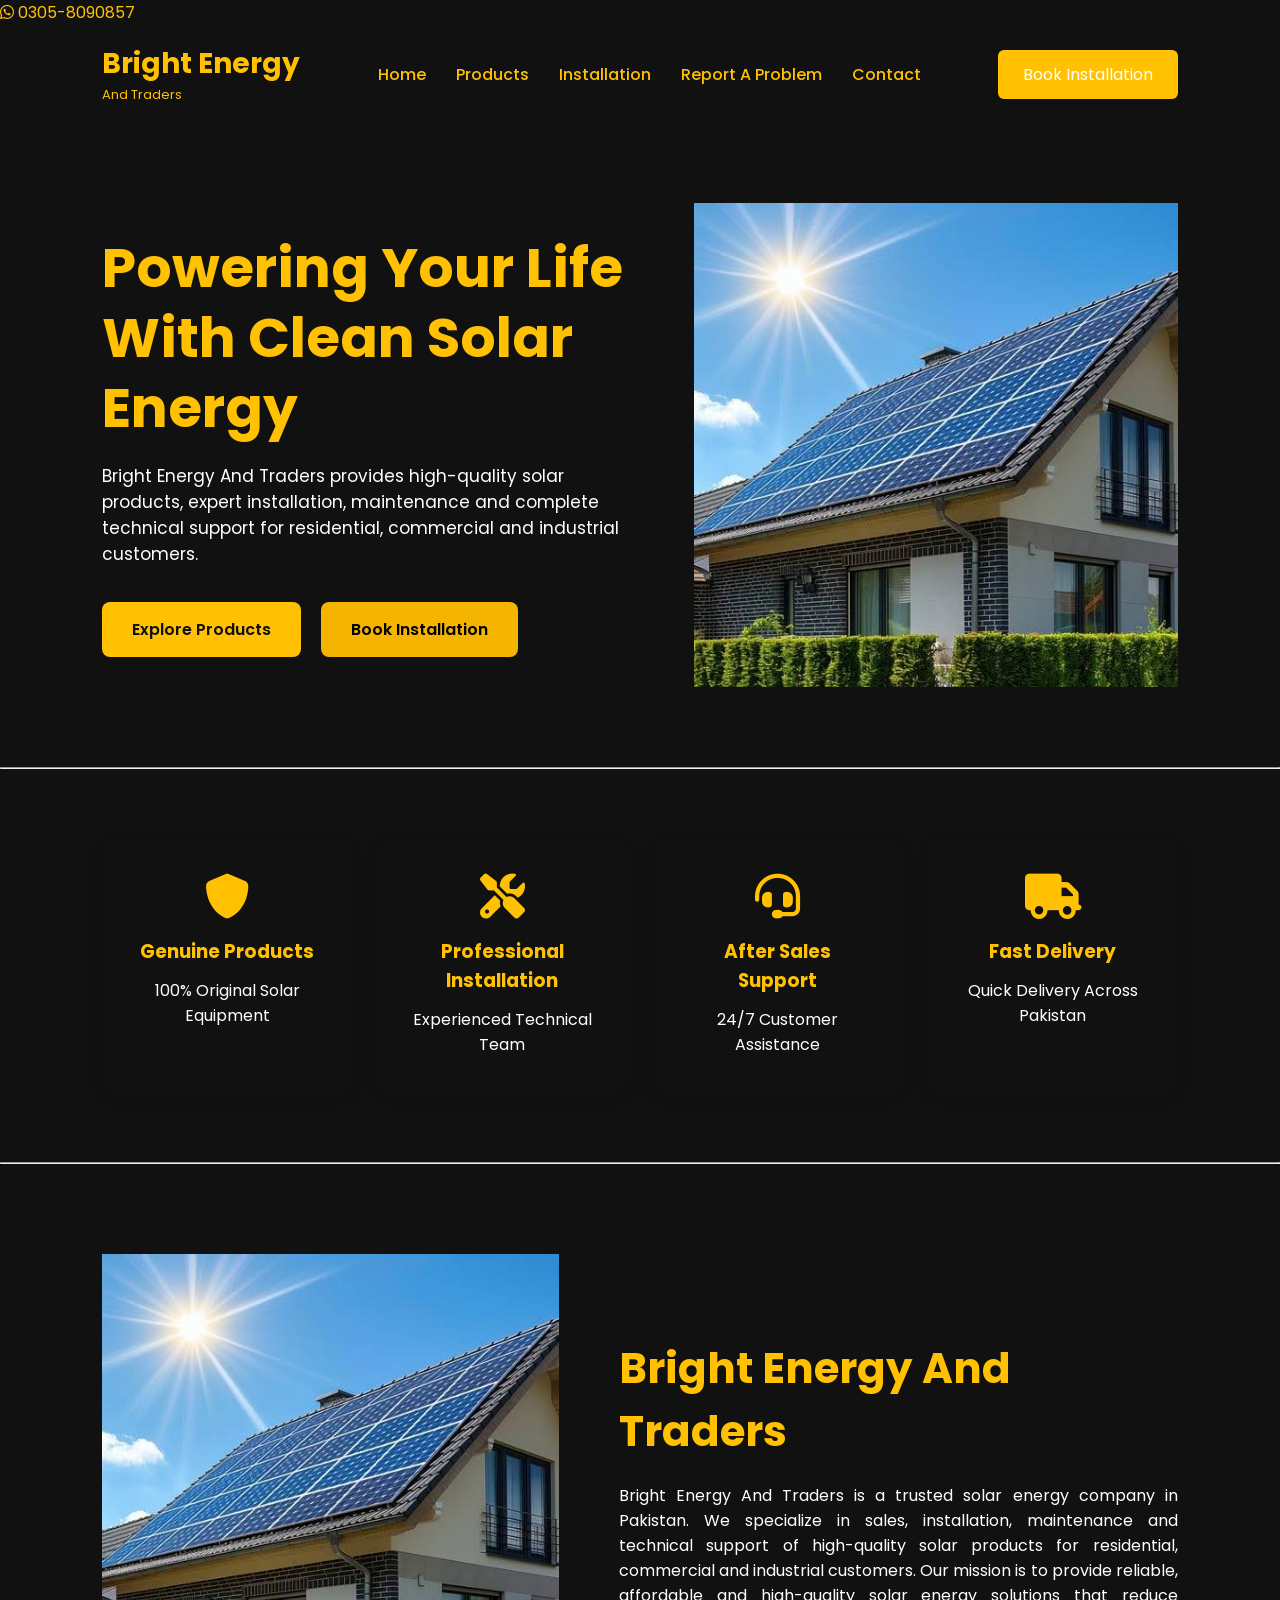
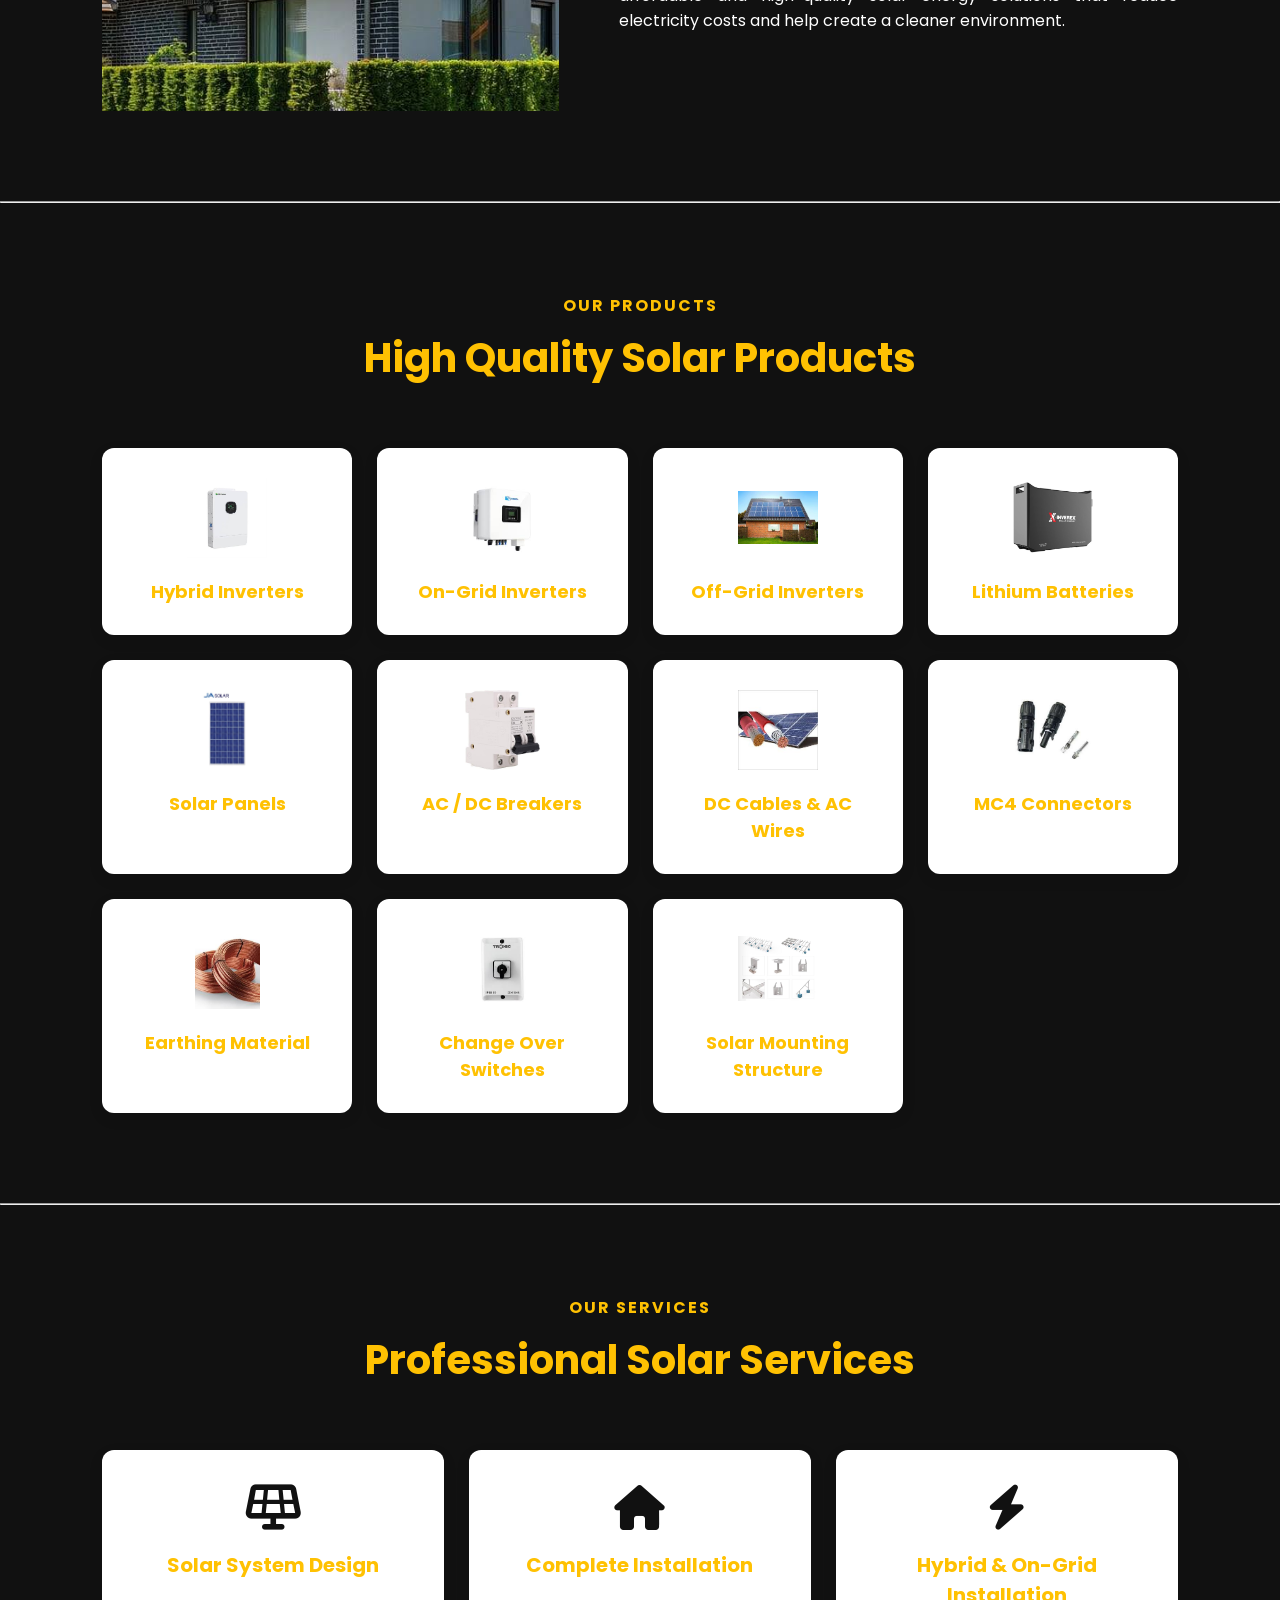
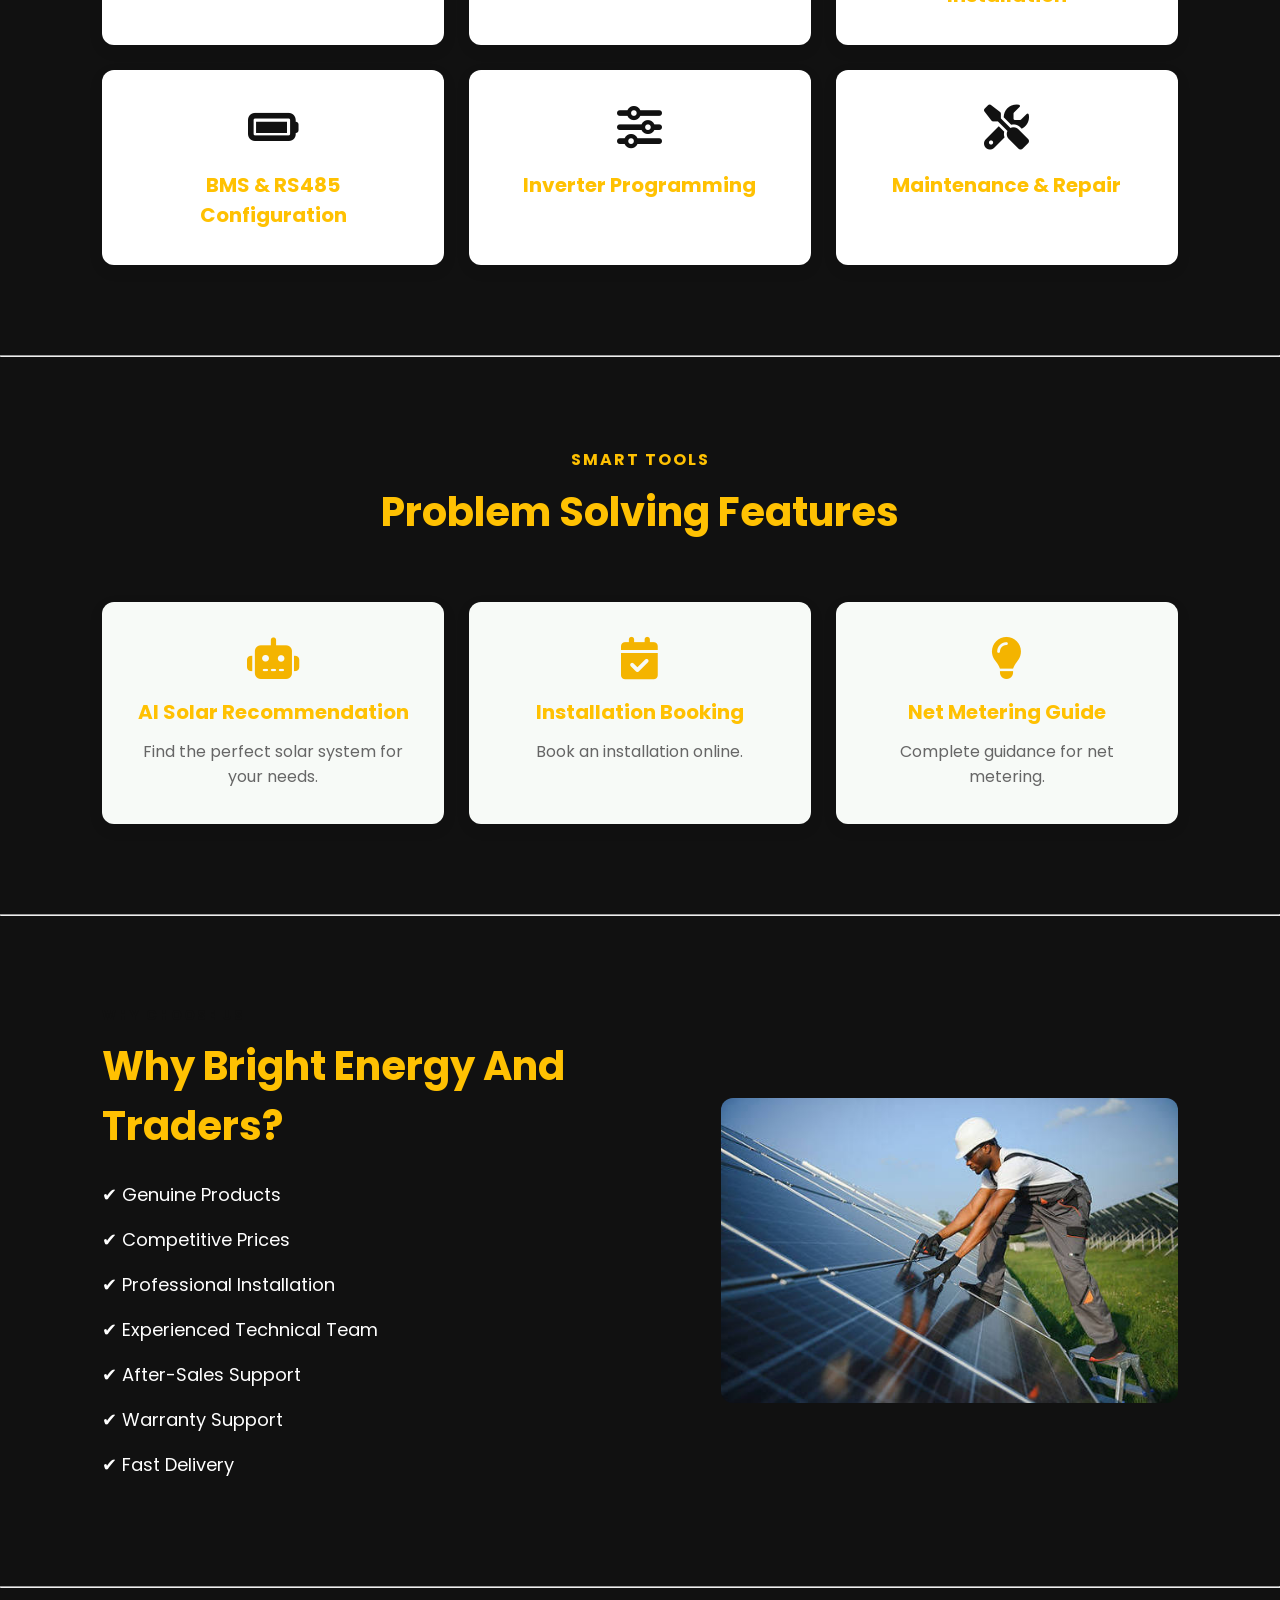
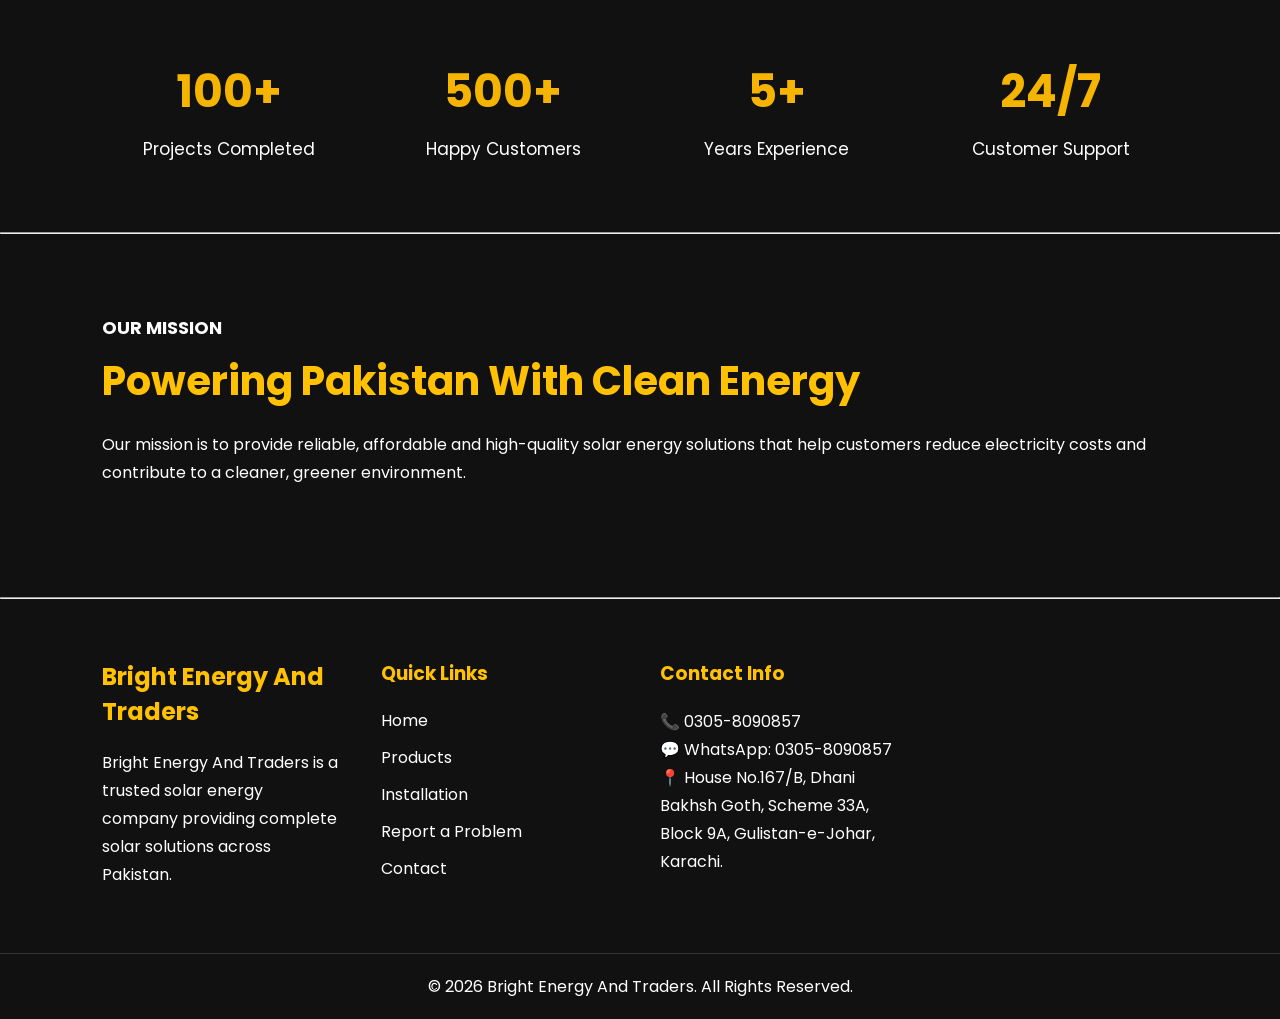
<file: index.html>
<!DOCTYPE html>
<html lang="en">
<head>
<meta charset="UTF-8">
<meta name="viewport" content="width=device-width, initial-scale=1.0">
<title>Bright Energy And Traders</title>

<link rel="stylesheet" href="home.css">

<link rel="preconnect" href="https://fonts.googleapis.com">
<link href="https://fonts.googleapis.com/css2?family=Poppins:wght@300;400;500;600;700&display=swap" rel="stylesheet">

<link rel="stylesheet"
href="https://cdnjs.cloudflare.com/ajax/libs/font-awesome/6.6.0/css/all.min.css">

</head>
<body>

<!--================== HEADER ==================-->

<header>


<div class="whatsapp">
<i class="fa-brands fa-whatsapp"></i>
0305-8090857
</div>


<nav>

<div class="logo">

<h2>
Bright <span>Energy</span>
</h2>

<p>And Traders</p>

</div>

<ul>

<li><a href="index.html">Home</a></li>


<li><a href="products.html">Products</a></li>

<li><a href="installation.html"> Installation</a></li>
<li><a href="problem-report.html">Report A Problem</a></li>

<li><a href="contact.html">Contact</a></li>

</ul>

<a href="installationform.html" class="installation-btn">
Book Installation
</a>

</nav>

</header>

<!--================== HERO ==================-->

<section class="hero">

<div class="hero-text">

<h1>

Powering Your Life With

<span>Clean Solar Energy</span>

</h1>

<p>

Bright Energy And Traders provides high-quality
solar products, expert installation,
maintenance and complete technical support
for residential, commercial and industrial
customers.

</p>

<div class="hero-buttons">

<a href="products.html" class="btn1">

Explore Products

</a>

<a href="installationform.html" class="btn2">

Book Installation

</a>

</div>

</div>

<div class="hero-image">

<img src="solar-house.jpg" alt="Solar">

</div>

</section><hr>

<!--================ FEATURES =================-->

<section class="features">

<div class="box">

<i class="fa-solid fa-shield"></i>

<h3>Genuine Products</h3>

<p>100% Original Solar Equipment</p>

</div>

<div class="box">

<i class="fa-solid fa-screwdriver-wrench"></i>

<h3>Professional Installation</h3>

<p>Experienced Technical Team</p>

</div>

<div class="box">

<i class="fa-solid fa-headset"></i>

<h3>After Sales Support</h3>

<p>24/7 Customer Assistance</p>

</div>

<div class="box">

<i class="fa-solid fa-truck"></i>

<h3>Fast Delivery</h3>

<p>Quick Delivery Across Pakistan</p>

</div>

</section><hr>

<!--================ ABOUT =================-->

<section class="about">

<div class="about-image">

<img src="solar-house.jpg" alt="About">

</div>

<div class="about-text">

<h5>ABOUT US</h5>

<h2>Bright Energy And Traders</h2>

<p>

Bright Energy And Traders is a trusted solar
energy company in Pakistan.

We specialize in sales, installation,
maintenance and technical support of
high-quality solar products for residential,
commercial and industrial customers.

Our mission is to provide reliable,
affordable and high-quality solar energy
solutions that reduce electricity costs
and help create a cleaner environment.

</p>

</div>

</section><hr><!-- ================= OUR PRODUCTS ================= -->

<section class="products">

    <div class="title">
        <h5>OUR PRODUCTS</h5>
        <h2>High Quality Solar Products</h2>
    </div>

    <div class="product-container">

        <div class="product-box">
            <img src="hybrid.jpg" alt="">
            <h3>Hybrid Inverters</h3>
        </div>

        <div class="product-box">
            <img src="on grid.jpg" alt="">
            <h3>On-Grid Inverters</h3>
        </div>

        <div class="product-box">
            <img src="off grid.jpg" alt="">
            <h3>Off-Grid Inverters</h3>
        </div>

        <div class="product-box">
            <img src="lithium.jpg" alt="battery">
            <h3>Lithium Batteries</h3>
        </div>

        <div class="product-box">
            <img src="solar.jpg" alt="">
            <h3>Solar Panels</h3>
        </div>

        <div class="product-box">
            <img src="breakers.jpg" alt="">
            <h3>AC / DC Breakers</h3>
        </div>

        <div class="product-box">
            <img src="wires.jpg" alt="">
            <h3>DC Cables & AC Wires</h3>
        </div>

        <div class="product-box">
            <img src="mc4.jpg">
            <h3>MC4 Connectors</h3>
        </div>
        <div class="product-box">
            <img src="earthing.jpg">
            <h3>Earthing Material</h3>
        </div>
        <div class="product-box">
            <img src="changeover.jpg">
            <h3>Change Over Switches</h3>
        </div>
        <div class="product-box">
            <img src="solarstructure.jpg">
            <h3>Solar Mounting Structure</h3>
        </div>

</section><hr>


<!-- ================= OUR SERVICES ================= -->

<section class="services">

    <div class="title">
        <h5>OUR SERVICES</h5>
        <h2>Professional Solar Services</h2>
    </div>

    <div class="service-container">

        <div class="service-box">
            <i class="fa-solid fa-solar-panel"></i>
            <h3>Solar System Design</h3>
        </div>

        <div class="service-box">
            <i class="fa-solid fa-house"></i>
            <h3>Complete Installation</h3>
        </div>

        <div class="service-box">
            <i class="fa-solid fa-bolt"></i>
            <h3>Hybrid & On-Grid Installation</h3>
        </div>

        <div class="service-box">
            <i class="fa-solid fa-battery-full"></i>
            <h3>BMS & RS485 Configuration</h3>
        </div>

        <div class="service-box">
            <i class="fa-solid fa-sliders"></i>
            <h3>Inverter Programming</h3>
        </div>

        <div class="service-box">
            <i class="fa-solid fa-screwdriver-wrench"></i>
            <h3>Maintenance & Repair</h3>
        </div>

    </div>

</section><hr>


<!-- ================= SMART TOOLS ================= -->

<section class="tools">

    <div class="title">
        <h5>SMART TOOLS</h5>
        <h2>Problem Solving Features</h2>
    </div>

    <div class="tool-container">

        <div class="tool-box">
            <i class="fa-solid fa-robot"></i>
            <h3>AI Solar Recommendation</h3>
            <p>Find the perfect solar system for your needs.</p>
        </div>

        <div class="tool-box">
            <i class="fa-solid fa-calendar-check"></i>
            <h3>Installation Booking</h3>
            <p>Book an installation online.</p>
        </div>

        <div class="tool-box">
            <i class="fa-solid fa-lightbulb"></i>
            <h3>Net Metering Guide</h3>
            <p>Complete guidance for net metering.</p>
        </div>

    </div>

</section><hr>


<!-- ================= WHY CHOOSE US ================= -->

<section class="choose">

<div class="choose-left">

<h5>WHY CHOOSE US</h5>

<h2>Why Bright Energy And Traders?</h2>

<ul>

<li>✔ Genuine Products</li>

<li>✔ Competitive Prices</li>

<li>✔ Professional Installation</li>

<li>✔ Experienced Technical Team</li>

<li>✔ After-Sales Support</li>

<li>✔ Warranty Support</li>

<li>✔ Fast Delivery</li>

</ul>

</div>

<div class="choose-right">

<img src="enginer.jpg" alt="Engineer">

</div>

</section><hr>


<!-- ================= COUNTER ================= -->

<section class="counter">

<div class="counter-box">
<h2>100+</h2>
<p>Projects Completed</p>
</div>

<div class="counter-box">
<h2>500+</h2>
<p>Happy Customers</p>
</div>

<div class="counter-box">
<h2>5+</h2>
<p>Years Experience</p>
</div>

<div class="counter-box">
<h2>24/7</h2>
<p>Customer Support</p>
</div>

</section><hr><!-- ================= OUR MISSION ================= -->

<section class="mission">

    <div class="mission-content">

        <div class="mission-text">

            <h5>OUR MISSION</h5>

            <h2>Powering Pakistan With Clean Energy</h2>

            <p>
                Our mission is to provide reliable, affordable and
                high-quality solar energy solutions that help customers
                reduce electricity costs and contribute to a cleaner,
                greener environment.
            </p>

    </div>

    </div>

</section><hr>
<!-- ================= FOOTER ================= -->

<footer>

<div class="footer-container">

<div class="footer-box">

<h2>Bright Energy <span>And Traders</span></h2>

<p>

Bright Energy And Traders is a trusted solar
energy company providing complete solar
solutions across Pakistan.

</p>

</div>

<div class="footer-box">

<h3>Quick Links</h3>

<ul>

<li><a href="index.html">Home</a></li>

<li><a href="products.html">Products</a></li>

<li><a href="installation.html">Installation</a></li>
<li><a href="problem-report.html">Report a Problem</a></li>

<li><a href="contact.html">Contact</a></li>

</ul>

</div>

<div class="footer-box">

<h3>Contact Info</h3>

<p>📞 0305-8090857</p>

<p>💬 WhatsApp: 0305-8090857</p>

<p>
📍 House No.167/B,
Dhani Bakhsh Goth,
Scheme 33A,
Block 9A,
Gulistan-e-Johar,
Karachi.
</p>

</div>

</div>

<div class="footer-bottom">

<p>

© 2026 Bright Energy And Traders.
All Rights Reserved.

</p>

</div>

</footer>

</body>
</html>
</file>
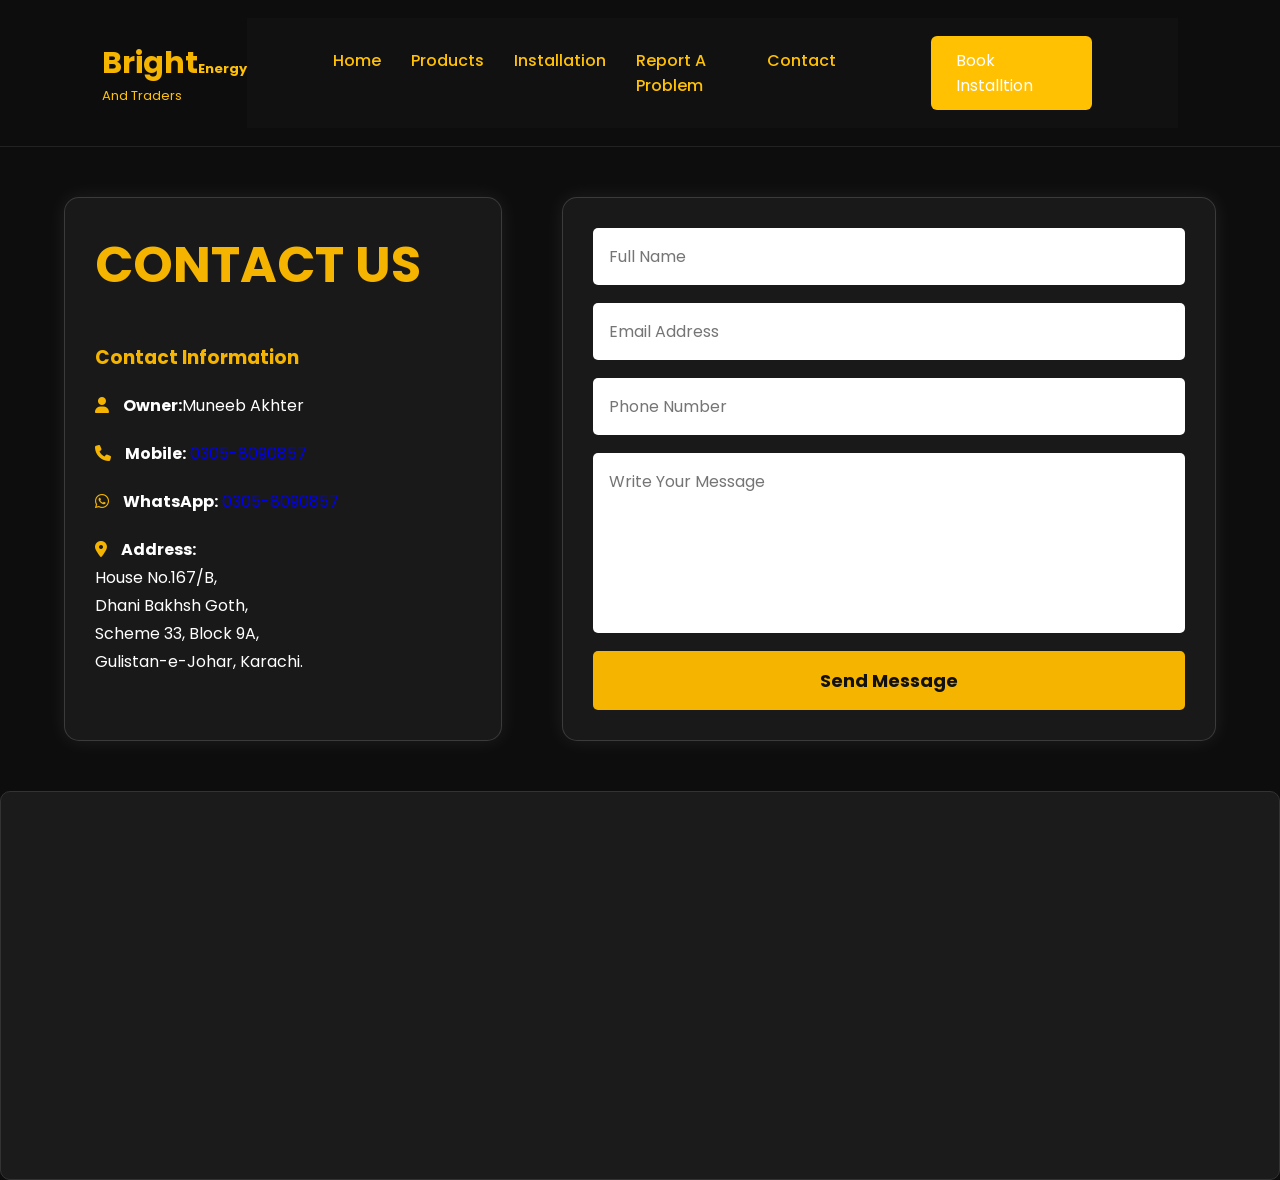
<file: contact.html>
<!DOCTYPE html>
<html lang="en">
<head>
    <meta charset="UTF-8">
    <meta name="viewport" content="width=device-width, initial-scale=1.0">
    <title>Contact Us</title>
    <link rel="stylesheet" href="style.css">

    <link rel="stylesheet"
href="https://cdnjs.cloudflare.com/ajax/libs/font-awesome/6.5.2/css/all.min.css">
</head>
<body>

<header>
    <div class="logo">
        <h1>Bright<span>Energy</span></h1>
        <p>And Traders</p>
    </div>

    <nav>
        <ul>
      <li> <a href="index.html">Home</a></li>
     <li>   <a href="products.html">Products</a></li>
     <li>  <a href="installation.html">Installation</a></li>
     <li>   <a href="problem-report.html">Report A Problem</a></li>
     <li>   <a href="contact.html">Contact</a></li>
        </ul>
        <a href="installationform.html" class="installation-btn">
            Book Installtion
        </a>
    </nav>
</header>

<section class="contact">

    <div class="left">

        <h1>CONTACT US</h1>
        <h3>Contact Information</h3>
        <p><i class="fa-solid fa-user"></i> <b>Owner:</b>Muneeb Akhter</p>
        <p>
<i class="fa-solid fa-phone"></i>
<strong>Mobile:</strong>
<a href="tel:+923058090857">0305-8090857</a>
</p>

<p>
<i class="fa-brands fa-whatsapp"></i>
<strong>WhatsApp:</strong>
<a href="https://wa.me/923058090857" target="_blank">
0305-8090857
</a>
</p>


 <p>
            <i class="fa-solid fa-location-dot"></i>
            <b>Address:</b><br>
            House No.167/B,<br>
            Dhani Bakhsh Goth,<br>
            Scheme 33, Block 9A,<br>
            Gulistan-e-Johar, Karachi.
        </p>

    </div>

    <div class="right">

        <form>

            <input type="text" placeholder="Full Name">

            <input type="email" placeholder="Email Address">

            <input type="text" placeholder="Phone Number">

            <textarea placeholder="Write Your Message"></textarea>

            <button>Send Message</button>
         </form>
    </div>
</section>
<div class="map">

<iframe
src="https://www.google.com/maps?q=Gulistan-e-Johar,Karachi&output=embed"
width="100%"
height="350"
style="border:0;"
allowfullscreen=""
loading="lazy">
</iframe>

</div>

</section>
</body>
</html>
</file>
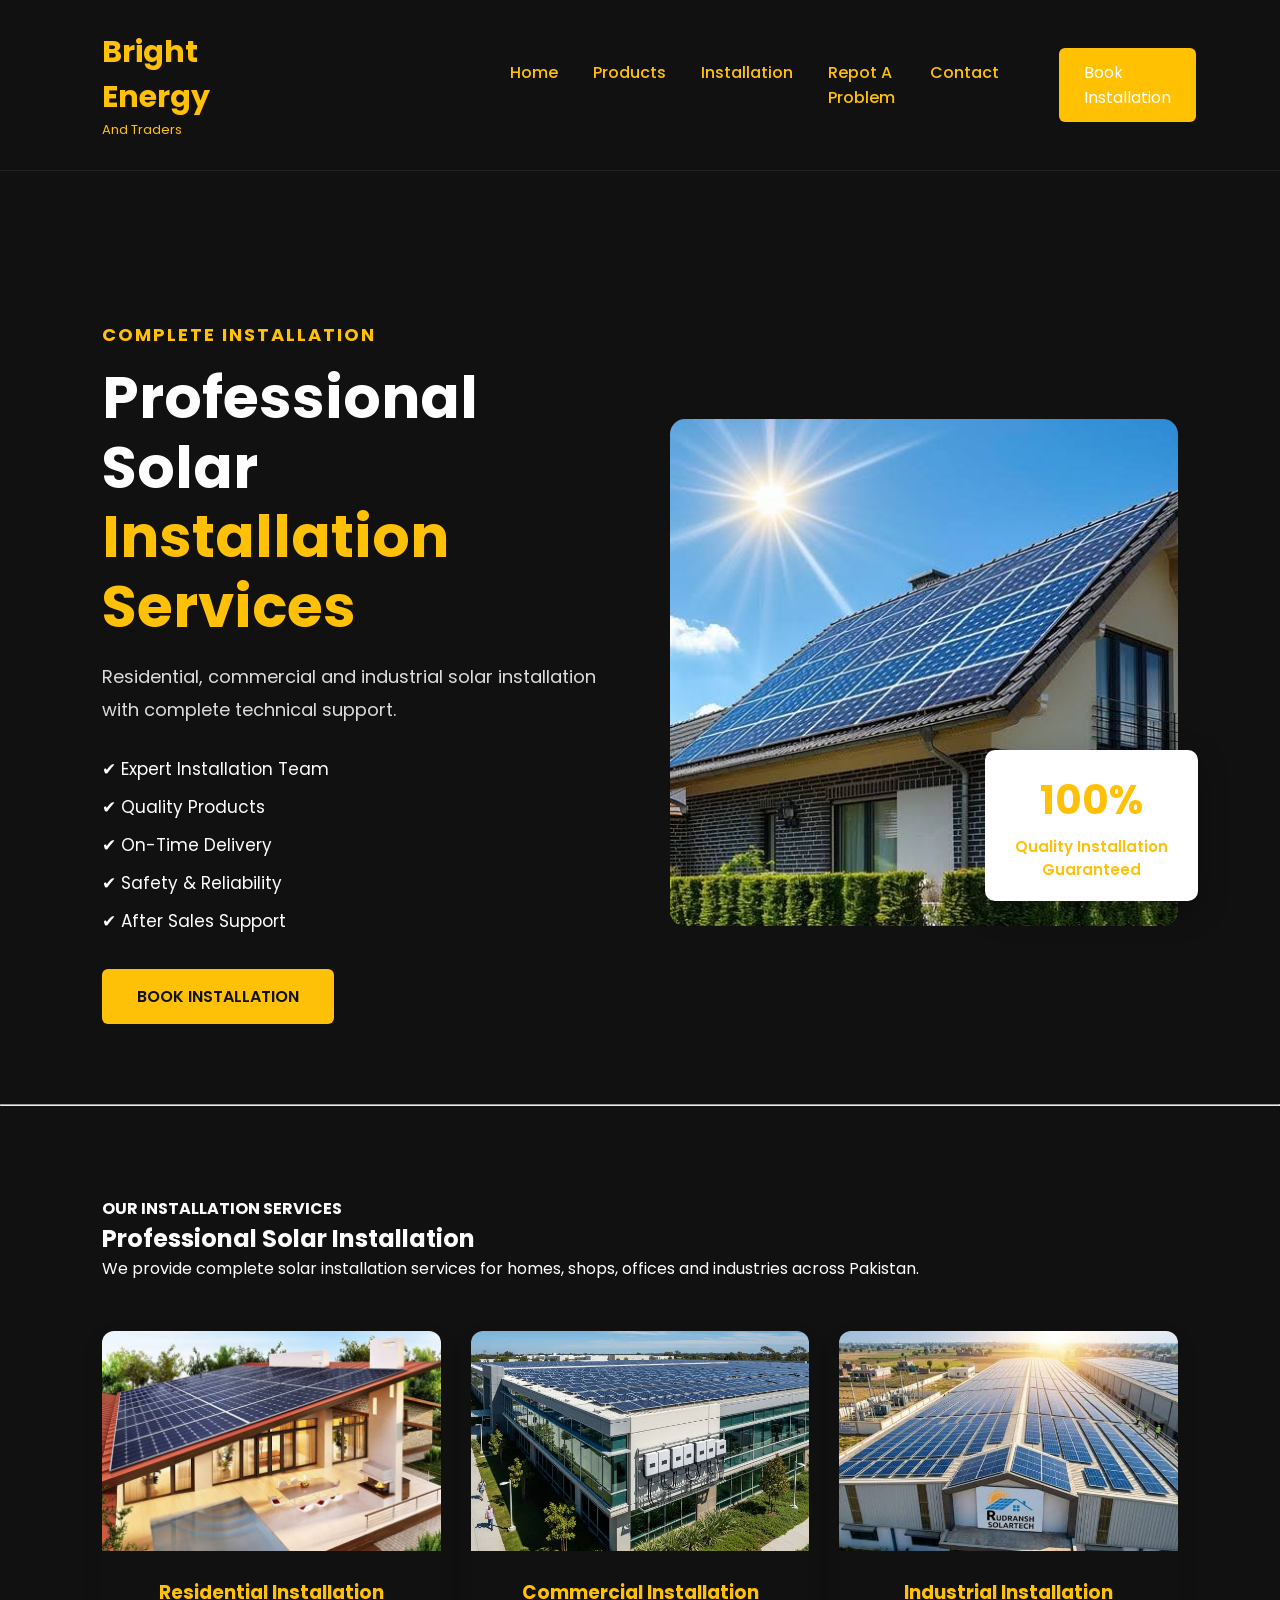
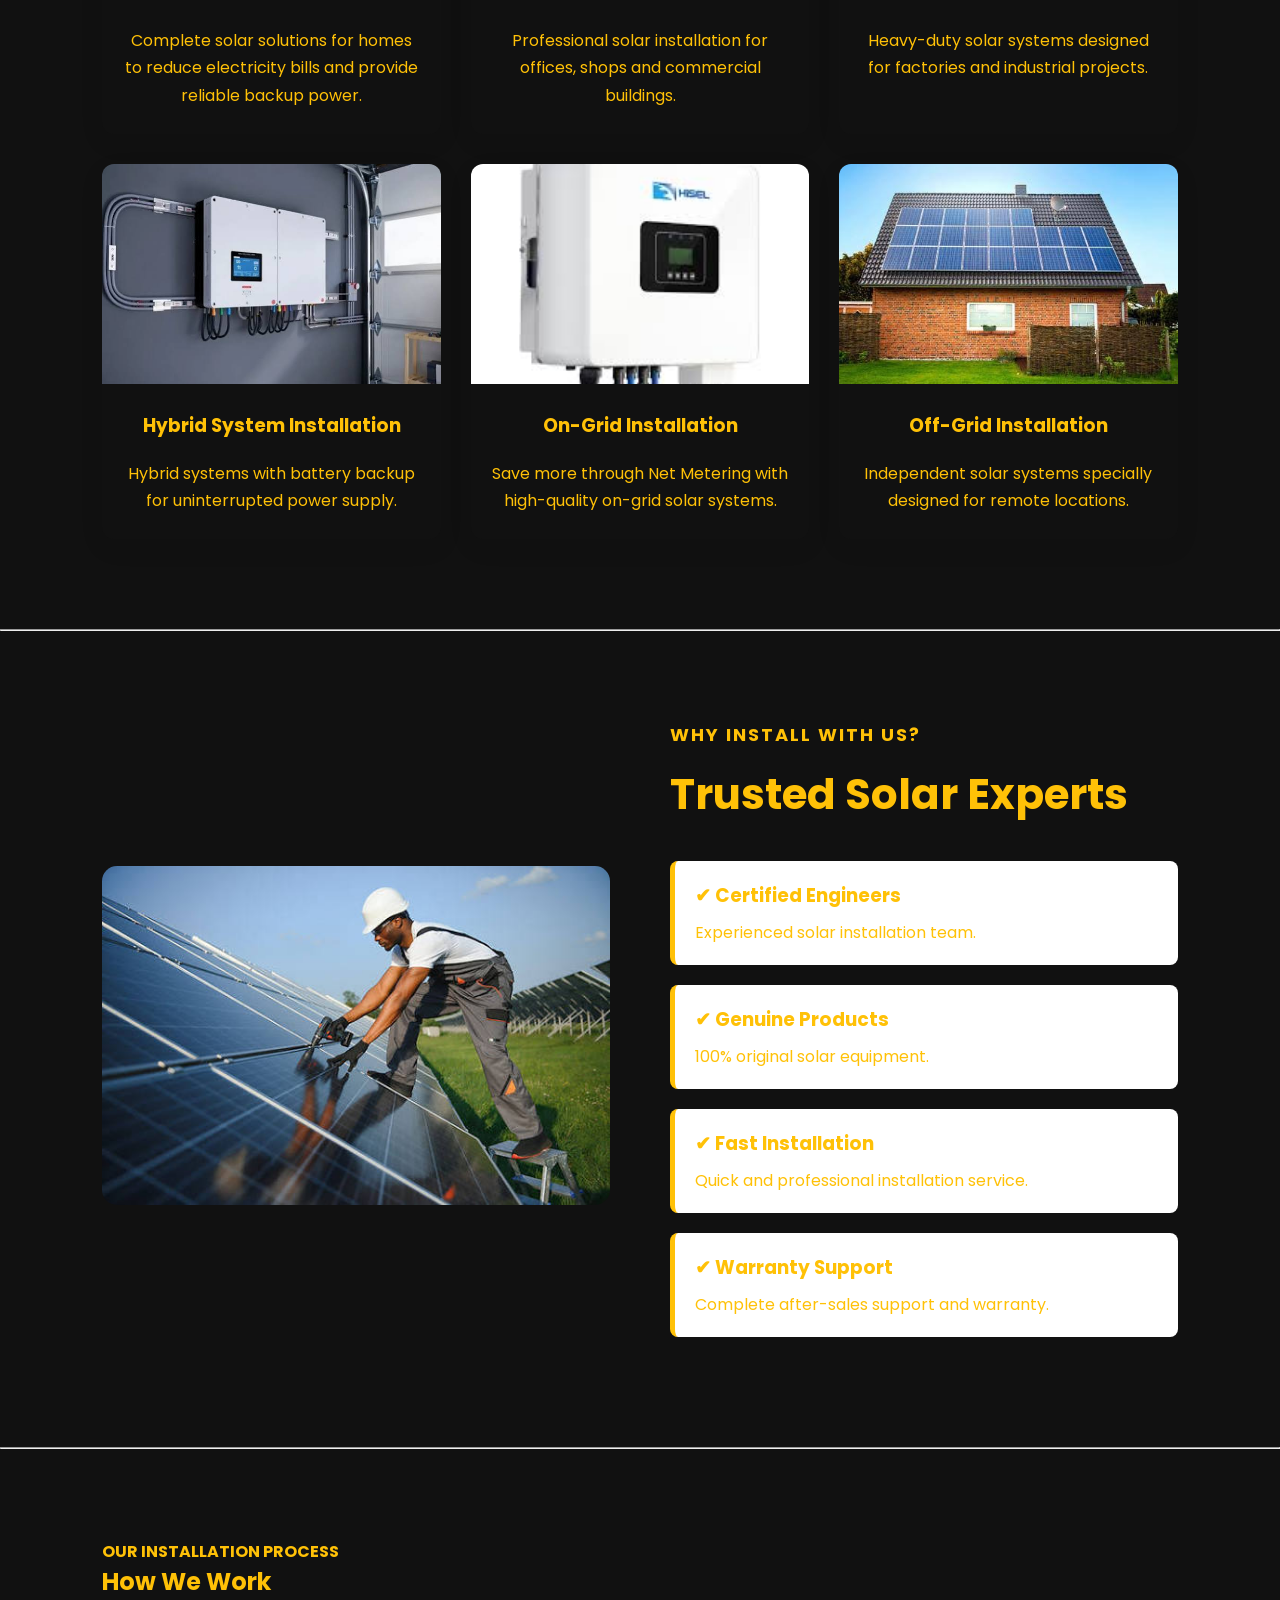
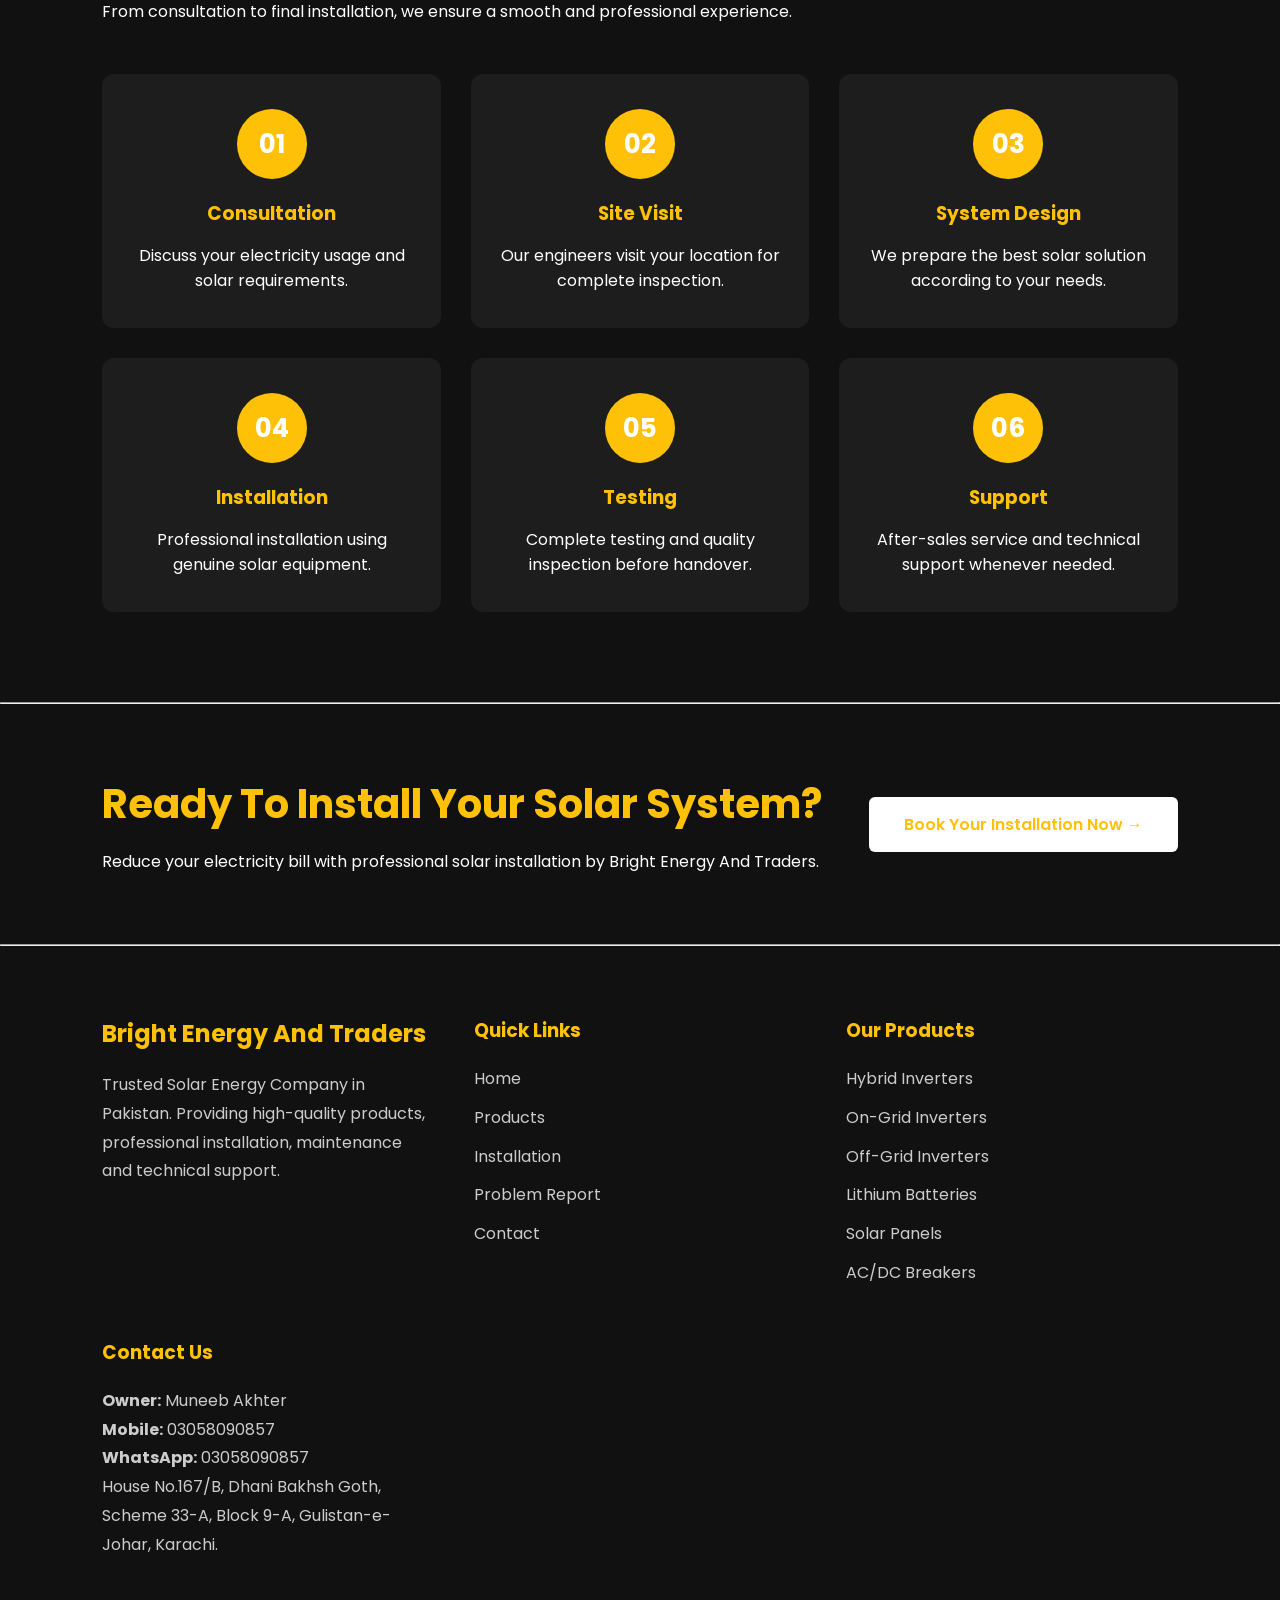
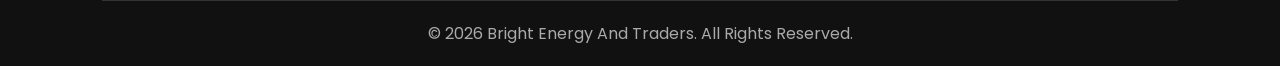
<file: installation.html>
<!DOCTYPE html>
<html lang="en">
<head>

<meta charset="UTF-8">
<meta name="viewport" content="width=device-width, initial-scale=1.0">

<title>Book Installation | Bright Energy And Traders</title>

<link rel="stylesheet" href="install.css">

<link href="https://fonts.googleapis.com/css2?family=Poppins:wght@300;400;500;600;700&display=swap" rel="stylesheet">

</head>

<body>

<!--================ NAVBAR =================-->
<section>
<header>
<div class="logo">
<h2>Bright <span>Energy</span></h2><p>And Traders</p>
</div>
<nav>

<ul>

<li><a href="index.html">Home</a></li>

<li><a href="products.html">Products</a></li>

<li><a href="installation.html" class="active"> Installation</a></li>

<li><a href="problem-report.html">Repot A Problem</a></li>

<li><a href="contact.html">Contact</a></li>

</ul>
<a href="installationform.html" class="installation-btn">
Book Installation
</a>


</nav>
</header>

</section>

<!--================ HERO =================-->

<section class="install-hero">

<div class="install-overlay">

<div class="install-container">

<div class="install-left">

<h4>COMPLETE INSTALLATION</h4>

<h1>

Professional Solar <br>

<span>Installation Services</span>

</h1>

<p>

Residential, commercial and industrial
solar installation with complete
technical support.

</p>

<ul class="feature-list">

<li>✔ Expert Installation Team</li>

<li>✔ Quality Products</li>

<li>✔ On-Time Delivery</li>

<li>✔ Safety & Reliability</li>

<li>✔ After Sales Support</li>

</ul>

<a href="installationform.html" class="book-btn">

BOOK INSTALLATION

</a>

</div>

<div class="install-right">

<img src="solar-house.jpg"
alt="Solar Installation">

<div class="quality-box">

<h2>100%</h2>

<p>

Quality Installation <br>

Guaranteed

</p>

</div>

</div>

</div>

</div>

</section><hr>
<!--================ OUR INSTALLATION SERVICES =================-->

<section class="installation-services">

<div class="section-title">

<h4>OUR INSTALLATION SERVICES</h4>

<h2>Professional Solar Installation</h2>

<p>
We provide complete solar installation services for homes,
shops, offices and industries across Pakistan.
</p>

</div>

<div class="service-grid">

<!-- Card 1 -->

<div class="install-card">

<img src="home-installation.jpg" alt="Residential">

<h3>Residential Installation</h3>

<p>
Complete solar solutions for homes to reduce electricity bills
and provide reliable backup power.
</p>

</div>

<!-- Card 2 -->

<div class="install-card">

<img src="commercial.jpg" alt="Commercial">

<h3>Commercial Installation</h3>

<p>
Professional solar installation for offices,
shops and commercial buildings.
</p>

</div>

<!-- Card 3 -->

<div class="install-card">

<img src="industrial.jpg" alt="Industrial">

<h3>Industrial Installation</h3>

<p>
Heavy-duty solar systems designed for factories
and industrial projects.
</p>

</div>

<!-- Card 4 -->

<div class="install-card">

<img src="hybrid solar.jpg" alt="Hybrid">

<h3>Hybrid System Installation</h3>

<p>
Hybrid systems with battery backup for uninterrupted
power supply.
</p>

</div>

<!-- Card 5 -->

<div class="install-card">

<img src="on grid.jpg" alt="On Grid">

<h3>On-Grid Installation</h3>

<p>
Save more through Net Metering with
high-quality on-grid solar systems.
</p>

</div>

<!-- Card 6 -->

<div class="install-card">

<img src="off grid.jpg" alt="Off Grid">

<h3>Off-Grid Installation</h3>

<p>
Independent solar systems specially designed
for remote locations.
</p>

</div>

</div>

</section>
<hr>

<!--================ WHY INSTALL WITH US =================-->

<section class="install-benefits">

<div class="benefit-left">

<img src="enginer.jpg" alt="Engineer">

</div>

<div class="benefit-right">

<h4>WHY INSTALL WITH US?</h4>

<h2>Trusted Solar Experts</h2>

<div class="benefit">

<h3>✔ Certified Engineers</h3>

<p>Experienced solar installation team.</p>

</div>

<div class="benefit">

<h3>✔ Genuine Products</h3>

<p>100% original solar equipment.</p>

</div>

<div class="benefit">

<h3>✔ Fast Installation</h3>

<p>Quick and professional installation service.</p>

</div>

<div class="benefit">

<h3>✔ Warranty Support</h3>

<p>Complete after-sales support and warranty.</p>

</div>

</div>

</section><hr><!--================ INSTALLATION PROCESS =================-->

<section class="installation-process">

<div class="section-title">

<h4>OUR INSTALLATION PROCESS</h4>

<h2>How We Work</h2>

<p>
From consultation to final installation, we ensure a smooth
and professional experience.
</p>

</div>

<div class="process-grid">

<div class="process-card">

<div class="number">01</div>

<h3>Consultation</h3>

<p>
Discuss your electricity usage and solar requirements.
</p>

</div>

<div class="process-card">

<div class="number">02</div>

<h3>Site Visit</h3>

<p>
Our engineers visit your location for complete inspection.
</p>

</div>

<div class="process-card">

<div class="number">03</div>

<h3>System Design</h3>

<p>
We prepare the best solar solution according to your needs.
</p>

</div>

<div class="process-card">

<div class="number">04</div>

<h3>Installation</h3>

<p>
Professional installation using genuine solar equipment.
</p>

</div>

<div class="process-card">

<div class="number">05</div>

<h3>Testing</h3>

<p>
Complete testing and quality inspection before handover.
</p>

</div>

<div class="process-card">

<div class="number">06</div>

<h3>Support</h3>

<p>
After-sales service and technical support whenever needed.
</p>

</div>

</div>

</section><hr>

<!--================ CALL TO ACTION =================-->

<section class="cta-install">

<div class="cta-text">

<h2>Ready To Install Your Solar System?</h2>

<p>
Reduce your electricity bill with professional solar installation by Bright Energy And Traders.
</p>

</div>

<div class="cta-button">

<a href="installationform.html">

Book Your Installation Now →

</a>
</div>

</section><hr>

<!--================ FOOTER =================-->

<footer>

<div class="footer-container">

<div class="footer-box">

<h2>Bright Energy <span>And Traders</span></h2>

<p>

Trusted Solar Energy Company in Pakistan.

Providing high-quality products,

professional installation,

maintenance and technical support.

</p>

</div>

<div class="footer-box">

<h3>Quick Links</h3>

<ul>

<li><a href="index.html">Home</a></li>

<li><a href="product.html">Products</a></li>

<li><a href="installation.html">Installation</a></li>

<li><a href="problem-report.html">Problem Report</a></li>

<li><a href="contact.html">Contact</a></li>

</ul>

</div>

<div class="footer-box">

<h3>Our Products</h3>

<ul>

<li>Hybrid Inverters</li>

<li>On-Grid Inverters</li>

<li>Off-Grid Inverters</li>

<li>Lithium Batteries</li>

<li>Solar Panels</li>

<li>AC/DC Breakers</li>

</ul>

</div>

<div class="footer-box">

<h3>Contact Us</h3>

<p><strong>Owner:</strong> Muneeb Akhter</p>

<p><strong>Mobile:</strong> 03058090857</p>

<p><strong>WhatsApp:</strong> 03058090857</p>

<p>

House No.167/B,

Dhani Bakhsh Goth,

Scheme 33-A,

Block 9-A,

Gulistan-e-Johar,

Karachi.

</p>

</div>

</div>

<div class="copyright">

<p>

© 2026 Bright Energy And Traders.

All Rights Reserved.

</p>

</div>

</footer>

</body>

</html>
</file>
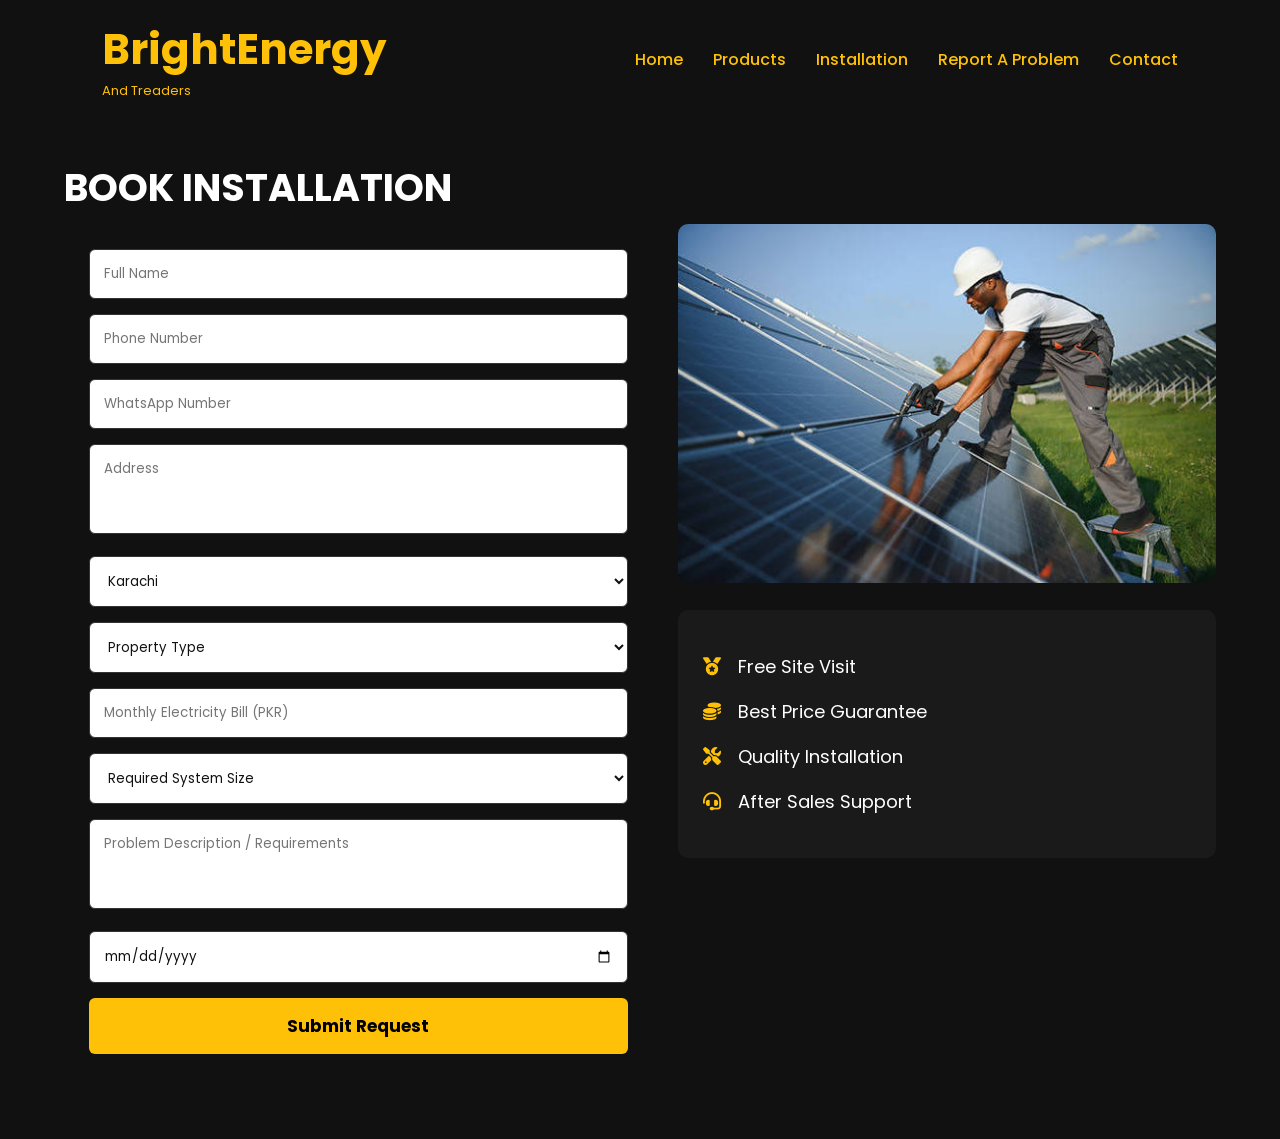
<file: installationform.html>
<!DOCTYPE html>
<html lang="en">
<head>

<meta charset="UTF-8">
<meta name="viewport" content="width=device-width, initial-scale=1.0">

<title>Book Installation</title>

<link rel="stylesheet" href="form.css">

<link rel="stylesheet"
href="https://cdnjs.cloudflare.com/ajax/libs/font-awesome/6.6.0/css/all.min.css">

</head>

<body>
    <header>
        <nav>
            <div class="logo">
                <h2>Bright<span>Energy</span></h2>
                <p>And Treaders</p>
            </div>
            <ul>
                <li><a href="index.html">Home</a></li>
                <li><a href="products.html">Products</a></li>
                <li><a href="installation.html"> Installation</a></li>
                <li><a href="problem-report.html">Report A Problem</a></li>
                <li><a href="contact.html">Contact</a></li>
            </ul>
        </nav>

    </header>

<section class="installation">

<h1>BOOK INSTALLATION</h1>

<div class="install-container">

<!-- LEFT -->

<div class="install-form">

<form id="installForm">

<input type="text"
id="name"
placeholder="Full Name"
required>

<input type="tel"
id="phone"
placeholder="Phone Number"
required>

<input type="tel"
id="whatsapp"
placeholder="WhatsApp Number"
required>

<textarea
id="address"
placeholder="Address"
required></textarea>

<select id="city">

<option>Karachi</option>

<option>Lahore</option>

<option>Islamabad</option>

<option>Hyderabad</option>

<option>Other</option>

</select>

<select id="property">

<option>Property Type</option>

<option>Home</option>

<option>Office</option>

<option>Factory</option>

<option>Shop</option>

</select>

<input
type="number"
id="bill"
placeholder="Monthly Electricity Bill (PKR)">

<select id="system">

<option>Required System Size</option>

<option>3 kW</option>

<option>5 kW</option>

<option>8 kW</option>

<option>10 kW</option>

<option>15+ kW</option>

</select>

<textarea
id="problem"
placeholder="Problem Description / Requirements"></textarea>

<input
type="date"
id="date">

<button
type="button"
onclick="submitInstallation()">

Submit Request

</button>

</form>

<div id="message"></div>

</div>

<!-- RIGHT -->

<div class="install-right">

<img src="enginer.jpg" alt="Installation">

<div class="benefits">

<p>
<i class="fa-solid fa-medal"></i>
Free Site Visit
</p>

<p>
<i class="fa-solid fa-coins"></i>
Best Price Guarantee
</p>

<p>
<i class="fa-solid fa-screwdriver-wrench"></i>
Quality Installation
</p>

<p>
<i class="fa-solid fa-headset"></i>
After Sales Support
</p>

</div>

</div>

</div>

</section>

</body>
</html>
</file>
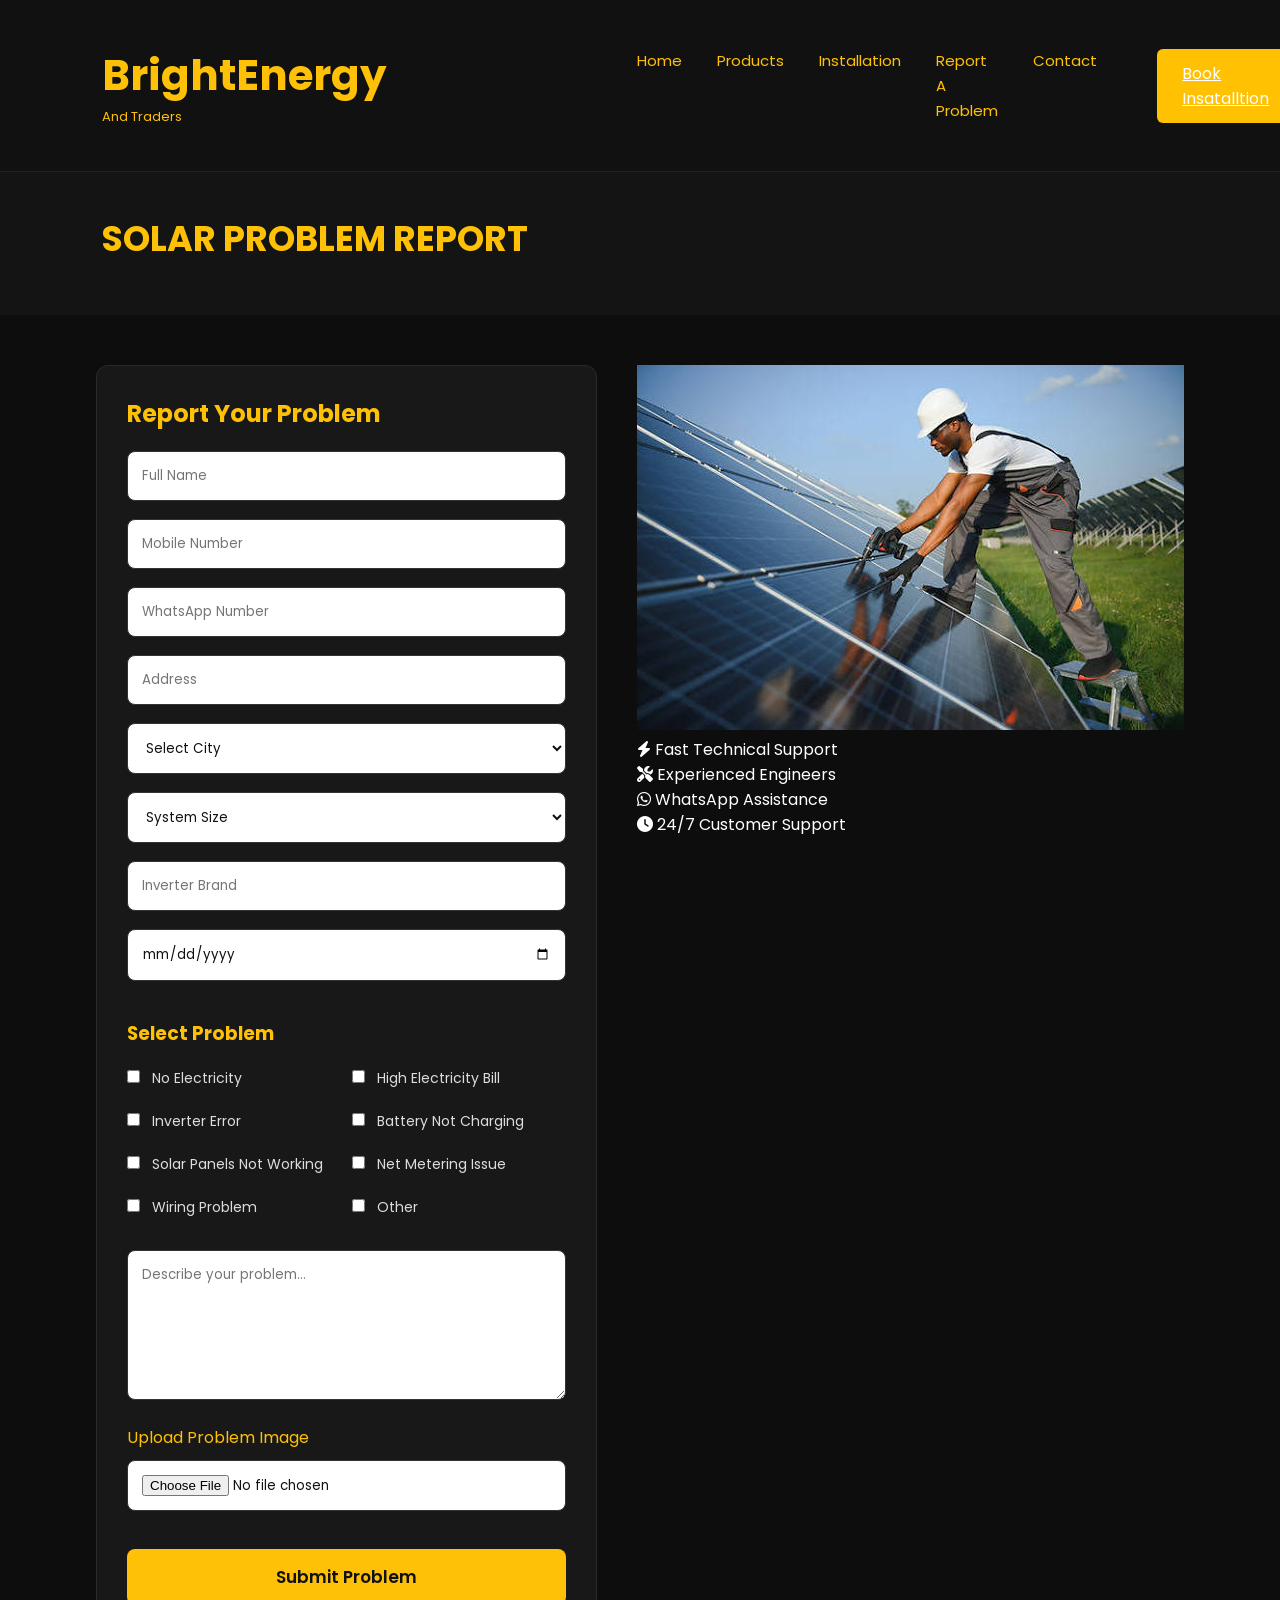
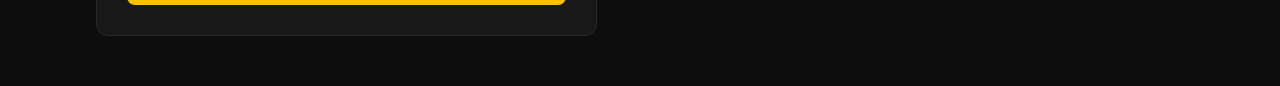
<file: problem-report.html>
<!DOCTYPE html>
<html lang="en">
<head>
    <meta charset="UTF-8">
    <meta name="viewport" content="width=device-width, initial-scale=1.0">
    <title>Problem Report | Bright Energy And Traders</title>

    <link rel="stylesheet" href="report.css">

    <link rel="stylesheet"
    href="https://cdnjs.cloudflare.com/ajax/libs/font-awesome/6.5.2/css/all.min.css">
</head>
<body>

<!-- ================= NAVBAR ================= -->

<header>

<div class="logo">
<h2>Bright<span>Energy</span></h2>
<p>And Traders</p>
</div>

<nav>
<ul>
<li><a href="index.html">Home</a></li>
<li><a href="products.html">Products</a></li>
<li><a href="installation.html">Installation</a></li>
<li><a class="active" href="problem-report.html">Report A Problem</a></li>
<li><a href="contact.html">Contact </a></li>
</ul>
    <a href="installationform.html" class="installation-btn">
        Book Insatalltion
    </a>
</nav>

</header>

<!-- ================= PAGE TITLE ================= -->

<section class="page-title">

<h1>SOLAR PROBLEM REPORT</h1>

</section>

<!-- ================= REPORT SECTION ================= -->

<section class="report-container">

<!-- Left Side -->

<div class="report-form">

<h2>Report Your Problem</h2>

<form>

<input type="text" placeholder="Full Name" required>

<input type="tel" placeholder="Mobile Number" required>

<input type="text" placeholder="WhatsApp Number">

<input type="text" placeholder="Address">

<select>

<option>Select City</option>

<option>Karachi</option>

<option>Lahore</option>

<option>Islamabad</option>

<option>Hyderabad</option>

</select>

<select>

<option>System Size</option>

<option>3kW</option>

<option>5kW</option>

<option>10kW</option>

<option>15kW</option>

</select>

<input type="text" placeholder="Inverter Brand">

<input type="date">

<h3>Select Problem</h3>

<div class="checkbox-group">

<label><input type="checkbox"> No Electricity</label>

<label><input type="checkbox"> High Electricity Bill</label>

<label><input type="checkbox"> Inverter Error</label>

<label><input type="checkbox"> Battery Not Charging</label>

<label><input type="checkbox"> Solar Panels Not Working</label>

<label><input type="checkbox"> Net Metering Issue</label>

<label><input type="checkbox"> Wiring Problem</label>

<label><input type="checkbox"> Other</label>

</div>

<textarea rows="6"
placeholder="Describe your problem..."></textarea>

<label class="upload">

Upload Problem Image

<input type="file">

</label>

<button type="submit">
Submit Problem
</button>

</form>
</div>

<!-- Right Side -->

<div class="report-image">

<img src="enginer.jpg" alt="Solar">

<div class="support-box">

<div class="support-item">
<i class="fa-solid fa-bolt"></i>
<span>Fast Technical Support</span>
</div>

<div class="support-item">
<i class="fa-solid fa-screwdriver-wrench"></i>
<span>Experienced Engineers</span>
</div>

<div class="support-item">
<i class="fa-brands fa-whatsapp"></i>
<span>WhatsApp Assistance</span>
</div>

<div class="support-item">
<i class="fa-solid fa-clock"></i>
<span>24/7 Customer Support</span>
</div>

</div>

</div>

</section>
</file>
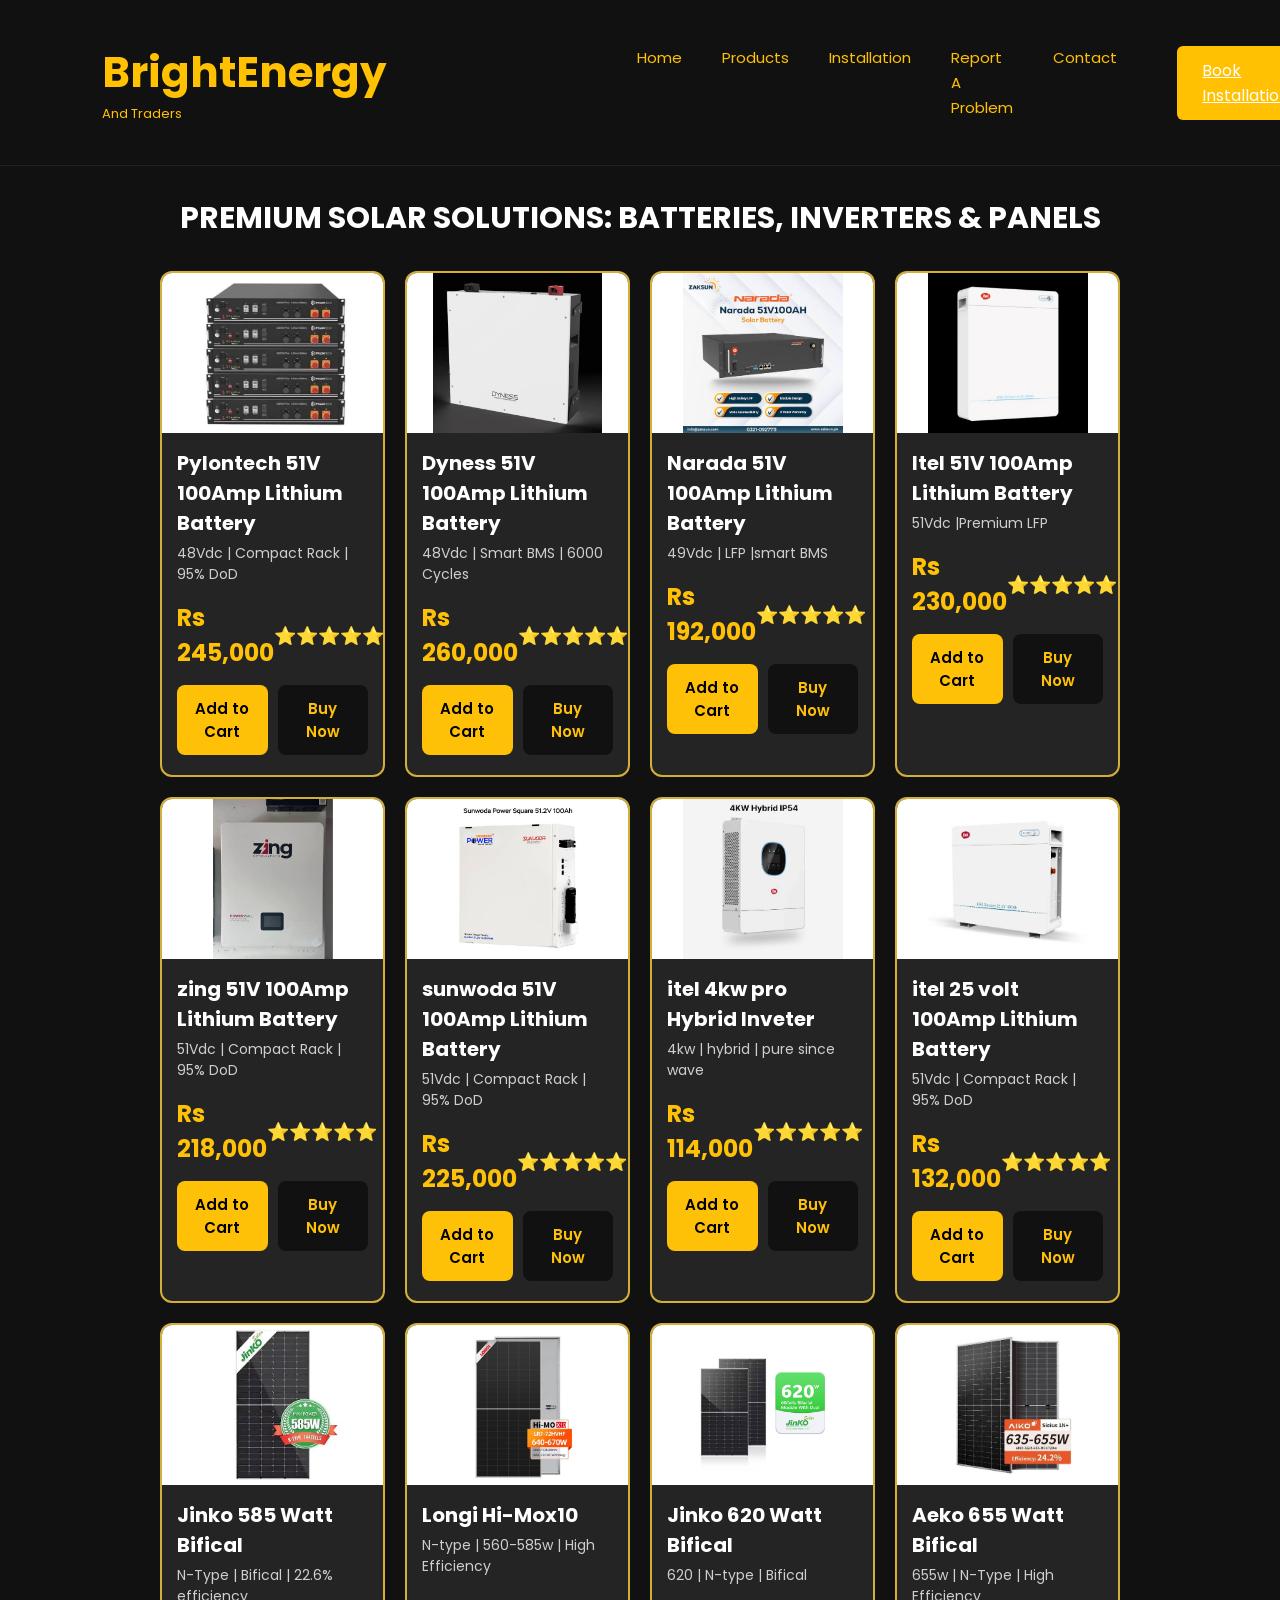
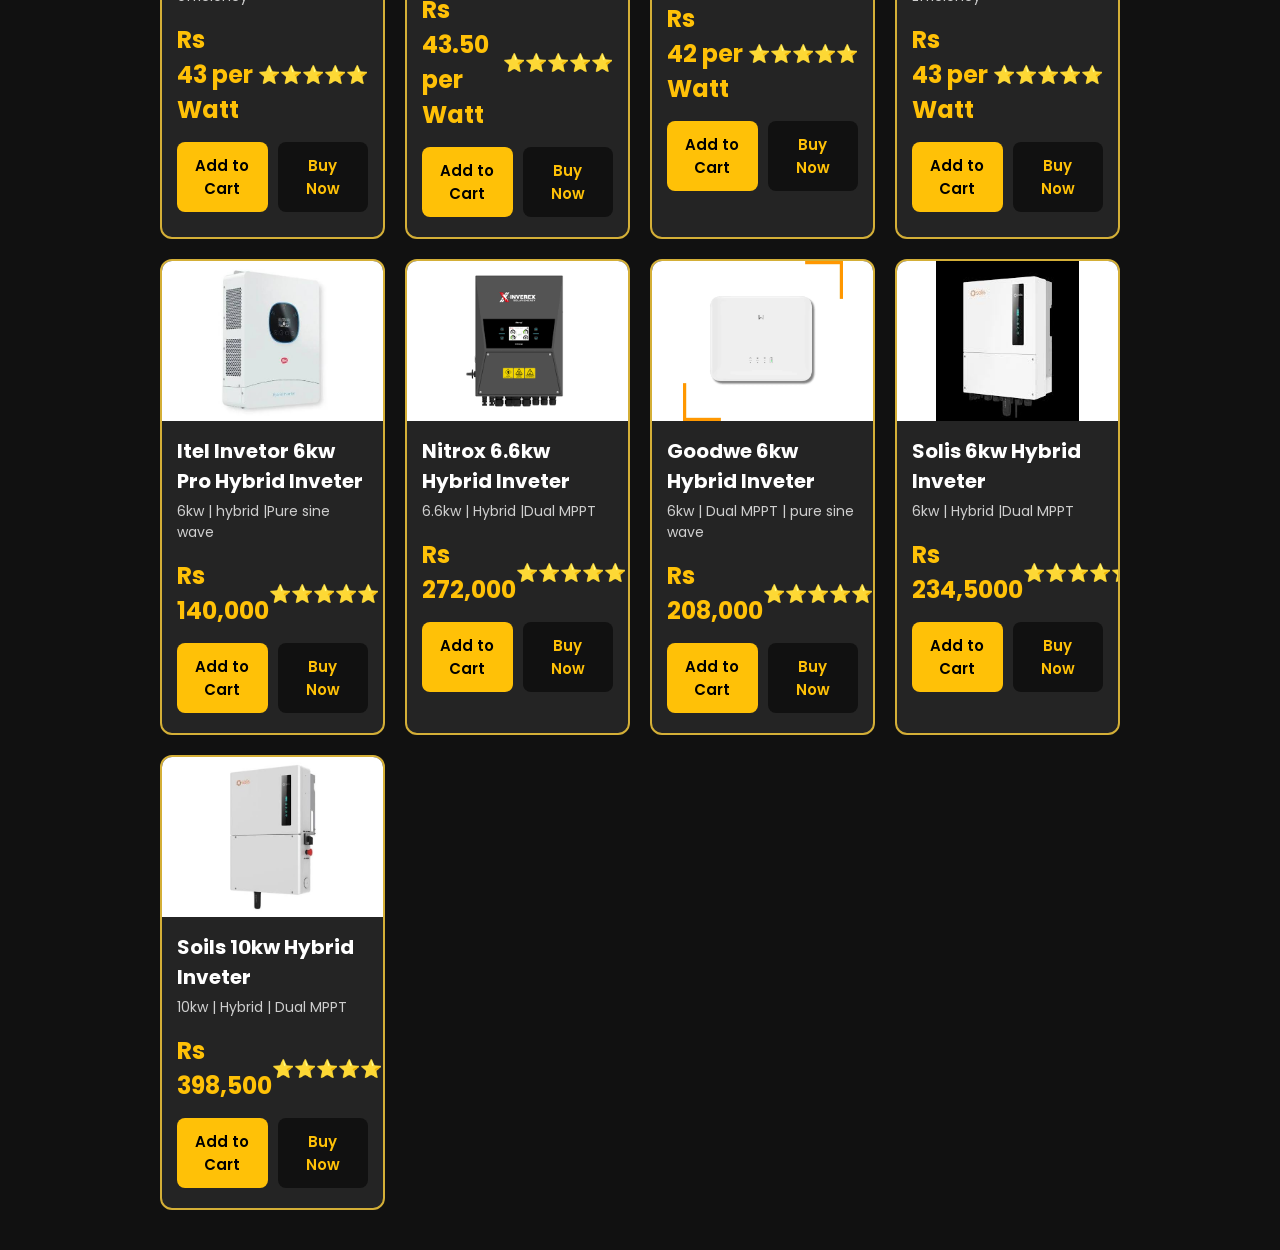
<file: products.html>
<!DOCTYPE html>
<html lang="en">
<head>
<meta charset="UTF-8">
<meta name="viewport" content="width=device-width, initial-scale=1.0">
<title>Bright Energy & Traders</title>
<link rel="stylesheet" href="products.css">
<link rel="stylesheet"
href="https://cdnjs.cloudflare.com/ajax/libs/font-awesome/6.5.1/css/all.min.css">

</head>
<body>
    <section>
<header>
    <div class="logo">
        <h2>Bright<span>Energy</span></h2>
        <p>And Traders</p>
    </div>
    <nav>
        <ul>
      <li>  <a href="index.html">Home</a></li>
      <li> <a href="products.html">Products</a></li>
      <li>  <a href="installation.html">Installation</a></li>
      <li> <a href="problem-report.html">Report A Problem</a></li>
       <li> <a href="contact.html">Contact</a></li>
        </ul>
        <a href="installationform.html" class="installation-btn">
            Book Installation
        </a>
    </nav>
</header>
    </section>
<section class="products">
<h1 class="heading">
PREMIUM SOLAR SOLUTIONS: BATTERIES, INVERTERS & PANELS</h1>
<div class="product-container">

<!-- Product 1 -->
<div class="card">
<div class="image-box">
<img src="pylontech.jpg" alt="">
</div>
<h3>Pylontech 51V 100Amp Lithium Battery</h3>
<p>48Vdc | Compact Rack | 95% DoD</p>
<div class="price-rating">
<h2>Rs 245,000</h2>
<div class="stars">
    ⭐⭐⭐⭐⭐
</div>
</div>
<div class="buttons">
<button class="cart">
Add to Cart
</button>
<button class="buy">
Buy Now
</button>
</div>
</div>
<!-- Product 2 -->
<div class="card">
<div class="image-box">
<img src="dyness.jpg" alt="">
</div>
<h3>Dyness 51V 100Amp Lithium Battery</h3>
<p>48Vdc | Smart BMS | 6000 Cycles</p>
<div class="price-rating">
<h2>Rs 260,000</h2>
<div class="stars">
⭐⭐⭐⭐⭐
</div>
</div>
<div class="buttons">
<button class="cart">
Add to Cart
</button>
<button class="buy">
Buy Now
</button>
</div>
</div>
<!--Product 3-->
<div class="card">
    <div class="image-box">
        <img src="narada.jpg">
    </div>
    <h3>Narada 51V 100Amp Lithium Battery</h3>
    <p>49Vdc | LFP |smart BMS </p>
    <div class="price-rating">
        <h2> Rs 192,000</h2>
        <div class="stars">
        ⭐⭐⭐⭐⭐
        </div>
    </div>
    <div class="buttons">
        <button class="cart">
            Add to Cart
        </button>
        <button class="buy">
            Buy Now
        </button>
    </div>
</div>
<!--Product 4-->
<div class="card">
    <div class="image-box">
        <img src="itel.jpg">
    </div>
    <h3>Itel 51V 100Amp Lithium Battery</h3>
    <p>51Vdc |Premium LFP</p>
    <div class="price-rating">
        <h2>Rs 230,000</h2>
        <div class="stars">
            ⭐⭐⭐⭐⭐
        </div>
    </div>
    <div class="buttons">
        <button class="cart">
            Add to Cart
        </button>
    <button class="buy">
            Buy Now
    </button>
    </div>
</div>
 
<!-- Product 5 -->
<div class="card">
<div class="image-box">
<img src="zing.jpg">
</div>
<h3>zing 51V 100Amp Lithium Battery</h3>
<p>51Vdc | Compact Rack | 95% DoD</p>
<div class="price-rating">
<h2>Rs 218,000</h2>
<div class="stars">
    ⭐⭐⭐⭐⭐
</div>
</div>
<div class="buttons">
<button class="cart">
Add to Cart
</button>
<button class="buy">
Buy Now
</button>
</div>
</div>

<!-- Product 6 -->
<div class="card">
<div class="image-box">
<img src="sunwoda.jpg" alt="">
</div>
<h3>sunwoda 51V 100Amp Lithium Battery </h3>
<p>51Vdc | Compact Rack | 95% DoD</p>
<div class="price-rating">
<h2>Rs 225,000</h2>
<div class="stars">
    ⭐⭐⭐⭐⭐
</div>
</div>
<div class="buttons">
<button class="cart">
Add to Cart
</button>
<button class="buy">
Buy Now
</button>
</div>
</div>

<!-- Product 7 -->
<div class="card">
<div class="image-box">
<img src="itel pro.jpg" alt="">
</div>
<h3>itel 4kw pro Hybrid Inveter</h3>
<p>4kw | hybrid | pure since wave</p>
<div class="price-rating">
<h2>Rs 114,000</h2>
<div class="stars">
    ⭐⭐⭐⭐⭐
</div>
</div>
<div class="buttons">
<button class="cart">
Add to Cart
</button>
<button class="buy">
Buy Now
</button>
</div>
</div>

<!-- Product 8 -->
<div class="card">
<div class="image-box">
<img src="itel 25.jpg" alt="">
</div>
<h3>itel 25 volt 100Amp Lithium Battery</h3>
<p>51Vdc | Compact Rack | 95% DoD</p>
<div class="price-rating">
<h2>Rs 132,000</h2>
<div class="stars">
    ⭐⭐⭐⭐⭐
</div>
</div>
<div class="buttons">
<button class="cart">
Add to Cart
</button>
<button class="buy">
Buy Now
</button>
</div>
</div>

<!-- Product 9 -->
<div class="card">
<div class="image-box">
<img src="jinko.jpg" alt="">
</div>
<h3>Jinko 585 Watt Bifical </h3>
<p>N-Type | Bifical | 22.6% efficiency</p>
<div class="price-rating">
<h2>Rs <br>43  per Watt</h2>
<div class="stars">
    ⭐⭐⭐⭐⭐
</div>
</div>
<div class="buttons">
<button class="cart">
Add to Cart
</button>
<button class="buy">
Buy Now
</button>
</div>
</div>

<!-- Product 10 -->
<div class="card">
<div class="image-box">
<img src="longi.jpg" alt="">
</div>
<h3>Longi Hi-Mox10</h3>
<p>N-type | 560-585w | High Efficiency</p>
<div class="price-rating">
<h2>Rs 43.50 per Watt</h2>
<div class="stars">
    ⭐⭐⭐⭐⭐
</div>
</div>
<div class="buttons">
<button class="cart">
Add to Cart
</button>
<button class="buy">
Buy Now
</button>
</div>
</div>

<!-- Product 11 -->
<div class="card">
<div class="image-box">
<img src="jinko 620.jpg" alt="">
</div>
<h3>Jinko 620 Watt Bifical</h3>
<p>620 | N-type | Bifical</p>
<div class="price-rating">
<h2>Rs <br>42 per Watt</h2>
<div class="stars">
    ⭐⭐⭐⭐⭐
</div>
</div>
<div class="buttons">
<button class="cart">
Add to Cart
</button>
<button class="buy">
Buy Now
</button>
</div>
</div>

<!-- Product 12 -->
<div class="card">
<div class="image-box">
<img src="Aeko.jpg" alt="">
</div>
<h3>Aeko 655 Watt Bifical</h3>
<p>655w | N-Type | High Efficiency</p>
<div class="price-rating">
<h2>Rs <br>43 per Watt</h2>
<div class="stars">
    ⭐⭐⭐⭐⭐
</div>
</div>
<div class="buttons">
<button class="cart">
Add to Cart
</button>
<button class="buy">
Buy Now
</button>
</div>
</div>

<!-- Product 13 -->
<div class="card">
<div class="image-box">
<img src="itel invertor.jpg" alt="">
</div>
<h3>Itel Invetor 6kw Pro Hybrid Inveter</h3>
<p>6kw | hybrid |Pure sine wave </p>
<div class="price-rating">
<h2>Rs 140,000</h2>
<div class="stars">
    ⭐⭐⭐⭐⭐
</div>
</div>
<div class="buttons">
<button class="cart">
Add to Cart
</button>
<button class="buy">
Buy Now
</button>
</div>
</div>

<!-- Product 14 -->
<div class="card">
<div class="image-box">
<img src="nitrox.jpg" alt="">
</div>
<h3>Nitrox 6.6kw Hybrid Inveter</h3>
<p>6.6kw | Hybrid |Dual MPPT </p>
<div class="price-rating">
<h2>Rs 272,000</h2>
<div class="stars">
    ⭐⭐⭐⭐⭐
</div>
</div>
<div class="buttons">
<button class="cart">
Add to Cart
</button>
<button class="buy">
Buy Now
</button>
</div>
</div>
<!-- Product 15 -->
<div class="card">
<div class="image-box">
<img src="Goodwe.jpg" alt="">
</div>
<h3>Goodwe 6kw Hybrid Inveter</h3>
<p>6kw | Dual MPPT | pure sine wave </p>
<div class="price-rating">
<h2>Rs 208,000</h2>
<div class="stars">
    ⭐⭐⭐⭐⭐
</div>
</div>
<div class="buttons">
<button class="cart">
Add to Cart
</button>
<button class="buy">
Buy Now
</button>
</div>
</div>

<!-- Product 16 -->
<div class="card">
<div class="image-box">
<img src="solis.jpg" alt="">
</div>
<h3>Solis 6kw Hybrid Inveter</h3>
<p>6kw | Hybrid |Dual MPPT  </p>
<div class="price-rating">
<h2>Rs 234,5000</h2>
<div class="stars">
    ⭐⭐⭐⭐⭐
</div>
</div>
<div class="buttons">
<button class="cart">
Add to Cart
</button>
<button class="buy">
Buy Now
</button>
</div>
</div>

<!-- Product 17 -->
<div class="card">
<div class="image-box">
<img src="solis10k.jpg" alt="">
</div>
<h3>Soils 10kw Hybrid Inveter</h3>
<p>10kw | Hybrid | Dual MPPT</p>
<div class="price-rating">
<h2>Rs 398,500</h2>
<div class="stars">
    ⭐⭐⭐⭐⭐
</div>
</div>
<div class="buttons">
<button class="cart">
Add to Cart
</button>
<button class="buy">
Buy Now
</button>
</div>
</div>

 </div>
</section>
</body>
</html>
</file>
<file: home.css>
/*==========================
 GOOGLE FONT
==========================*/
@import url('https://fonts.googleapis.com/css2?family=Poppins:wght@300;400;500;600;700;800&display=swap');

/*==========================
 RESET
==========================*/
*{
    margin:0;
    padding:0;
    box-sizing:border-box;
    font-family:'Poppins',sans-serif;
}

html{
    scroll-behavior:smooth;
}

body{
    background:#111;
    color:#ffc102;
}

img{
    max-width:100%;
    display:block;
}

a{
    text-decoration:none;
}

ul{
    list-style:none;
}

/*==========================
 TOP BAR
==========================*/
.top-bar{
    background:#111;
    color:#fff;
    display:flex;
    justify-content:space-between;
    align-items:center;
    padding:18px 8%;
    font-size:15px;
}

.top-bar i{
    margin-right:8px;
    color:#f39c12;
}

/*==========================
 NAVBAR
==========================*/
nav{
    background:#111;
    display:flex;
    justify-content:space-between;
    align-items:center;
    padding:18px 8%;
    position:sticky;
    top:0;
    z-index:1000;
}

.logo h2{
    color:#ffc102;
    font-size:28px;
}

.logo span{
    color:#ffc102;
}

.logo p{
    color:#ffc102;
    font-size:13px;
}

nav ul{
    display:flex;
    gap:30px;
}

nav ul li a{
    color:#ffc102;
    font-weight:500;
    transition:.3s;
}

nav ul li a:hover{
    color:#ffc102;
}

.installation-btn{
    background:#ffc102;
    color:#fff;
    padding:12px 25px;
    border-radius:6px;
    transition:.3s;
}

.instalattion-btn:hover{
    background:#111;
    color:#000;
}

/*==========================
 HERO
==========================*/
.hero{
    display:flex;
    justify-content:space-between;
    align-items:center;
    padding:80px 8%;
    background:linear-gradient(#111,#111);
}

.hero-text{
    width:50%;
}

.hero-text h1{
    font-size:55px;
    line-height:70px;
    margin-bottom:20px;
}

.hero-text span{
    color:#ffc102;
}

.hero-text p{
    color:#fff;
    font-size:17px;
    margin-bottom:35px;
}

.hero-buttons{
    display:flex;
    gap:20px;
}

.btn1,
.btn2{
    padding:15px 30px;
    border-radius:8px;
    font-weight:600;
    transition:.3s;
}

.btn1{
    background:#ffc102;
    color:#111
    ;
}

.btn2{
    background:#f4b400;
    color:#000;
}

.btn1:hover{
    background:#ffc102;
}

.btn2:hover{
    background:#d89d00;
}

.hero-image{
    width:45%;
}

/*==========================
 FEATURES
==========================*/
.features{
    padding:70px 8%;
    display:grid;
    grid-template-columns:repeat(4,1fr);
    gap:25px;
}

.box{
    background:#111;
    padding:35px;
    text-align:center;
    border-radius:12px;
    box-shadow:0 5px 15px rgba(0,0,0,.08);
    transition:.3s;
}

.box:hover{
    transform:translateY(-8px);
}

.box i{
    font-size:45px;
    color:#ffc102;
    margin-bottom:18px;
}

.box h3{
    margin-bottom:12px;
}

.box p{
    color:white;
}

/*==========================
 ABOUT
==========================*/
.about{
    display:flex;
    justify-content:space-between;
    align-items:center;
    padding:90px 8%;
    gap:60px;
}

.about-image{
    width:45%;
}

.about-text{
    width:55%;
}

.about-text h5{
    color:#111;
    letter-spacing:2px;
    margin-bottom:15px;
}

.about-text h2{
    font-size:42px;
    margin-bottom:20px;
}

.about-text p{
    color:white;
    margin-bottom:30px;
    text-align:justify;
}
/*==========================
 SECTION TITLE
==========================*/
.title{
    text-align:center;
    margin-bottom:60px;
}

.title h5{
    color:#ffc102;
    font-size:16px;
    letter-spacing:2px;
    margin-bottom:10px;
    text-transform:uppercase;
}

.title h2{
    font-size:40px;
    color:#ffc102;
}

/*==========================
 PRODUCTS
==========================*/
.products{
    padding:90px 8%;
    background:#111;
}

.product-container{
    display:grid;
    grid-template-columns:repeat(4,1fr);
    gap:25px;
}

.product-box{
    background:white;
    border-radius:12px;
    padding:30px;
    text-align:center;
    box-shadow:0 5px 15px rgba(0,0,0,.08);
    transition:.3s;
}

.product-box:hover{
    transform:translateY(-8px);
    background:#111;
    color:#fff;
}

.product-box img{
    width:80px;
    height:80px;
    object-fit:contain;
    margin:0 auto 20px;
}

.product-box h3{
    font-size:18px;
}

/*==========================
 SERVICES
==========================*/
.services{
    padding:90px 8%;
    background:#111;
}

.service-container{
    display:grid;
    grid-template-columns:repeat(3,1fr);
    gap:25px;
}

.service-box{
    background:#fff;
    padding:35px;
    border-radius:12px;
    text-align:center;
    box-shadow:0 5px 15px rgba(0,0,0,.08);
    transition:.3s;
}

.service-box:hover{
    background: #f39c12;
    color: #fff;
    transform:translateY(-8px);
}

.service-box i{
    font-size:45px;
    color:#111;
    margin-bottom:20px;
}

.service-box h3{
    font-size:20px;
}

/*==========================
 SMART TOOLS
==========================*/
.tools{
    padding:90px 8%;
    background:#111;
}

.tool-container{
    display:grid;
    grid-template-columns:repeat(3,1fr);
    gap:25px;
}

.tool-box{
    background:#f7faf7;
    padding:35px;
    text-align:center;
    border-radius:12px;
    box-shadow:0 5px 15px rgba(0,0,0,.08);
    transition:.3s;
}

.tool-box:hover{
    background:#111;
    color:#fff;
    transform:translateY(-8px);
}

.tool-box i{
    font-size:42px;
    color:#f4b400;
    margin-bottom:18px;
}

.tool-box h3{
    margin-bottom:12px;
    font-size:20px;
}

.tool-box p{
    color:#666;
}

.tool-box:hover p{
    color:#fff;
}

/*==========================
 WHY CHOOSE US
==========================*/
.choose{
    padding:90px 8%;
    display:flex;
    justify-content:space-between;
    align-items:center;
    gap:60px;
    background:#111;
}

.choose-left{
    width:55%;
}

.choose-left h5{
    color:#111;
    letter-spacing:2px;
    margin-bottom:10px;
}

.choose-left h2{
    font-size:40px;
    margin-bottom:25px;
}

.choose-left ul li{
    margin:18px 0;
    font-size:18px;
    color:white;
}

.choose-right{
    width:45%;
}

.choose-right img{
    width:100%;
    border-radius:12px;
}

/*==========================
 COUNTER
==========================*/
.counter{
    background:#111;
    color:#fff;
    padding:70px 8%;
    display:grid;
    grid-template-columns:repeat(4,1fr);
    gap:20px;
    text-align:center;
}

.counter-box h2{
    font-size:45px;
    color:#f4b400;
    margin-bottom:10px;
}

.counter-box p{
    font-size:17px;
}/*==========================
MISSION
==========================*/
.mission{
    padding:80px 8%;
    background:#111;
}

.mission-content{
    display:flex;
    justify-content:space-between;
    align-items:center;
    gap:50px;
}

.mission-text{
    flex:1;
}

.mission-text h5{
    color:white;
    font-size:18px;
    margin-bottom:10px;
}

.mission-text h2{
    font-size:40px;
    margin-bottom:20px;
    color:#ffc102;
}

.mission-text p{
    color:white;
    line-height:28px;
    margin-bottom:30px;
}

.mission .btn{
    display:inline-block;
    background:#111;
    color:#fff;
    padding:14px 30px;
    border-radius:6px;
    transition:.3s;
}

.mission .btn:hover{
    background:#f7b500;
    color:#000;
}

.mission-image{
    flex:1;
}

.mission-image img{
    width:100%;
    border-radius:15px;
}

/*==========================
CONTACT
==========================*/
.contact{
    padding:80px 8%;
    display:flex;
    justify-content:space-between;
    gap:40px;
    background:#111;
}

.contact-info,
.contact-form{
    width:48%;
}

.contact-info h5{
    color:white;
    margin-bottom:10px;
}

.contact-info h2{
    font-size:38px;
    margin-bottom:20px;
    color: #f39c12;
}

.contact-info p{
    margin-bottom:18px;
    color:white;
    line-height:28px;
}

.contact-info i{
    color:white;
    margin-right:10px;
}

.contact-form form{
    display:flex;
    flex-direction:column;
}

.contact-form input,
.contact-form textarea{
    width:100%;
    padding:15px;
    margin-bottom:18px;
    border:1px solid #ddd;
    border-radius:6px;
    outline:none;
    font-size:15px;
}

.contact-form button{
    background:white;
    color:#f39c12;
    border:none;
    padding:15px;
    border-radius:6px;
    cursor:pointer;
    transition:.3s;
}

.contact-form button:hover{
    background:#f7b500;
    color:#000;
}

/*==========================
FOOTER
==========================*/
footer{
    background:#111;
    color:#ffc102;
}

.footer-container{
    padding:60px 8%;
    display:grid;
    grid-template-columns:repeat(4,1fr);
    gap:40px;
}

.footer-box h2,
.footer-box h3{
    margin-bottom:20px;
}

.footer-box span{
    color:#ffc102;
}


.footer-box p{
    color:white;
    line-height:28px;
}

.footer-box ul{
    list-style:none;
}

.footer-box ul li{
    margin-bottom:12px;
    color: white;
}

.footer-box ul li a{
    color:white;
    text-decoration:none;
    transition:.3s;
}

.footer-box ul li a:hover{
    color: #f3f3f3;;
}

.footer-bottom{
    border-top:1px solid #333;
    text-align:center;
    padding:20px;
    color:white;
}

/*==========================
RESPONSIVE
==========================*/
@media(max-width:992px){

.hero,
.about,
.choose,
.contact,
.mission-content{
    flex-direction:column;
}

.hero-text,
.hero-image,
.about-text,
.about-image,
.choose-left,
.choose-right,
.contact-info,
.contact-form{
    width:100%;
}

.features,
.product-container,
.service-container,
.tool-container,
.counter,
.footer-container{
    grid-template-columns:repeat(2,1fr);
}

nav{
    flex-direction:column;
    gap:20px;
}

nav ul{
    flex-wrap:wrap;
    justify-content:center;
}

.hero-text h1{
    font-size:42px;
    line-height:55px;
}

.title h2{
    font-size:32px;
}

}

@media(max-width:768px){

.features,
.product-container,
.service-container,
.tool-container,
.counter,
.footer-container{
    grid-template-columns:1fr;
}

.top-bar{
    flex-direction:column;
    gap:8px;
    text-align:center;
}

.hero{
    padding:60px 20px;
}

.about,
.products,
.services,
.tools,
.choose,
.contact,
.mission{
    padding:60px 20px;
}

.hero-buttons{
    flex-direction:column;
}

.hero-text h1{
    font-size:34px;
    line-height:45px;
}

.about-text h2,
.choose-left h2,
.contact-info h2,
.mission-text h2{
    font-size:28px;
}

.quote-btn,
.btn,
.btn1,
.btn2{
    width:100%;
    text-align:center;
}
}
</file>
<file: style.css>
@import url('https://fonts.googleapis.com/css2?family=Poppins:wght@300;400;500;600;700&display=swap');

*{
    margin:0;
    padding:0;
    box-sizing:border-box;
    font-family:Arial, Helvetica, sans-serif;
}

body{
    background:#111;
    color:#fff;
}

header{
    width:100%;
    margin:0;
    padding:18px 8%;
    display:flex;
    justify-content:space-between;
    align-items:center;
    border-bottom: 1px solid #222;
}

.logo h1{
    color:#f4b400;
    font-size:30px;
}

.logo span{
    color:#d6a800;
    font-size:13px;
}

nav a{
    text-decoration:none;
    color:#e39c02;
    transition:.3s;
}

nav a:hover{
    color:#f4b400;
}

nav{
    gap: 35px;
    display: flex;
    justify-content: space-between;
    align-items: center;
    padding: 30px 250px;
    position: sticky;
    top: 0;
    z-index: 1000;
    background: #111;
}

.installation-btn{
    margin-left: 60px;
    background: #ffc102;
    color: #fff;
    padding: 12px 25px;
    border-radius: 6px;
    justify-content: space-between;
}

.installation-btn:hover{
    background: white;
    color: #000;
}

.contact{
    width:90%;
    margin:50px auto;
    display:flex;
    justify-content:space-between;
    gap:60px;
}

.left{
    width:40%;
    background: rgba(255,255,255,0.05);
    border: 1px solid rgba(255,255,255,0.15);
    border-radius: 15px;
    padding: 30px;
    box-shadow: 0 0 20px rgba(255,255,255,0.08);
}

.left h1{
    color:#f4b400;
    margin-bottom:40px;
    font-size:50px;
}

.left h3{
    margin-bottom:20px;
    color:#f4b400;
}

.left p{
    margin:20px 0;
    line-height:28px;
}

.left i{
    color:#f4b400;
    margin-right:10px;
}

.right{
    width:60%;
    background: rgba(255,255,255,0.05);
    border: 1px solid rgba(255,255,255,0.15);
    border-radius: 15px;
    padding: 30px;
    box-shadow: 0 0 20px rgba(255,255,255,0.08);
}

form{
    display:flex;
    flex-direction:column;
}

input,
textarea{
    padding:16px;
    margin-bottom:18px;
    border:none;
    border-radius:5px;
    font-size:16px;
}

textarea{
    height:180px;
    resize:none;
}

button{
    background:#f4b400;
    color:#111;
    border:none;
    padding:16px;
    font-size:18px;
    border-radius:5px;
    cursor:pointer;
    font-weight:bold;
}

button:hover{
    background:#ffc107;
}

*{
    margin:0;
    padding:0;
    box-sizing:border-box;
    font-family:'Poppins',sans-serif;
}

body{
    background:#0d0d0d;
    color:#fff;
}

a{
    text-decoration: none;
}

ul{
    list-style: none;
}

nav{
    background: #111;
    display: flex;
    justify-content: space-between;
    align-items: center;
    padding: 18px 8%;
    position: sticky;
    z-index: 1000;
}

.logo{
    color: #ffc107;
    font-size: 28px;
}

.logo span{
    color: #ffc107;
}

.logo p{
    color: #ffc107;
    font-size: 13px;
}

nav ul{
    display: flex;
    gap: 30px;
}

nav ul li a{
    color: #ffc107;
    font-weight: 500;
    transition: .3s;
}

nav ul li a:hover{
    color: #ffc107;
}

.contact-page{
    width:90%;
    margin:50px auto;
}

.contact-page h1{
    font-size:40px;
    color:#ffc107;
    margin-bottom:30px;
}

.contact-container{
    display:flex;
    gap:30px;
    margin-bottom:30px;
}

.contact-info,
.contact-form{
    flex:1;
    background:#1b1b1b;
    padding:30px;
    border-radius:10px;
    border:1px solid #333;
}

.contact-info h3,
.contact-form h3{
    color:#ffc107;
    margin-bottom:25px;
}

.contact-info p{
    margin:20px 0;
    line-height:28px;
    color:#ddd;
}

.contact-info i{
    color:#ffc107;
    margin-right:12px;
    width:20px;
}

.contact-info a{
    color:#fff;
    text-decoration:none;
}

.contact-info a:hover{
    color:#ffc107;
}

.contact-form input,
.contact-form textarea{
    width:100%;
    background:white;
    color:#111;
    border:1px solid #444;
    padding:14px;
    border-radius:6px;
    margin-bottom:18px;
    font-size:15px;
}

.contact-form textarea{
    resize:none;
}

.contact-form button{
    width:100%;
    background:#ffc107;
    color:#000;
    border:none;
    padding:15px;
    border-radius:6px;
    font-size:17px;
    font-weight:600;
    cursor:pointer;
    transition:.3s;
}

.contact-form button:hover{
    background:#ffb300;
}

.map{
    background:#1b1b1b;
    padding:15px;
    border-radius:10px;
    border:1px solid #333;
}

.map iframe{
    border-radius:10px;
}

/* ==========================
   RESPONSIVE
========================== */

@media(max-width:768px){

    .contact-container{
        flex-direction:column;
    }

    .contact-page{
        width:95%;
    }

    .contact-page h1{
        font-size:30px;
    }

}
</file>
<file: install.css>
/*==========================
INSTALLATION PAGE CSS
=====================*/
*{
    margin: 0;
    padding: 0;
    box-sizing: border-box;
    font-family: 'poppins',sans-serif;
}
header{
    padding: 18px 8%;
    background: #111;
    display: flex;
    justify-content: space-between;
    align-items: center;
    z-index: 1000;
    border-bottom: 1px solid #222;
}
a{
    text-decoration: none;
}
ul{
    list-style: none;
}
.logo h2 {
    font-size: 30px;
    color: #ffc107;
}
.logo p{
    color: #FFC107;
    font-size: 13px;
}

/* Main nav container jo sab items (logo, menu links, buttons) ko layout karega */
nav {
     display: flex;
    justify-content: space-between;
    align-items: center;
    padding: 30px 300px;
    position: sticky;
    top: 0;
    z-index: 1000;
    background: #111;
    
}

/* Links ki list ko center rakhne ke liye */
nav ul {
    display: flex;
    list-style: none;
    gap: 35px;
    margin: 0;
    padding: 0;
}

/* Individual links ki styling */
nav ul li a {
    text-decoration: none;
    color: #ffc107;
    font-weight: 500;
    transition: color 0.3s ease;    /* Smooth hover effect ke liye */
}
.installation-btn{
    margin-left: 60px;
    background: #ffc102;
    color: #fff;
    padding: 12px 25px;
    border-radius: 6px;
    justify-content: space-between;
}
.installation-btn:hover{
    background: white;
    color: #000;
}
.install-hero{
    width:100%;
    min-height:80px;
    background:#111;
    padding:150px 8% 80px;
}

.install-container{
    display:flex;
    justify-content:space-between;
    align-items:center;
    gap:60px;
    flex-wrap:wrap;
}

.install-left{
    flex:1;
}

.install-left h4{
    color:#FFC107;
    font-size:18px;
    letter-spacing:2px;
    margin-bottom:15px;
}

.install-left h1{
    color:#fff;
    font-size:58px;
    line-height:1.2;
    margin-bottom:20px;
}

.install-left h1 span{
    color:#FFC107;
}

.install-left p{
    color:#dcdcdc;
    font-size:18px;
    line-height:1.8;
    margin-bottom:30px;
}

.feature-list{
    list-style:none;
    margin-bottom:35px;
}

.feature-list li{
    color:#fff;
    margin:12px 0;
    font-size:17px;
}

.book-btn{
    display:inline-block;
    background:#FFC107;
    color:#111;
    text-decoration:none;
    padding:15px 35px;
    border-radius:6px;
    font-weight:600;
    transition:.3s;
}

.book-btn:hover{
    background:#fff;
}

.install-right{
    flex:1;
    position:relative;
}

.install-right img{
    width:100%;
    border-radius:15px;
    display:block;
}

.quality-box{
    position:absolute;
    right:-20px;
    bottom:25px;
    background:white;
    color:#FFC107;
    padding:20px 30px;
    border-radius:10px;
    text-align:center;
    box-shadow:0 10px 30px rgba(0,0,0,.3);
}

.quality-box h2{
    font-size:40px;
    margin-bottom:5px;
}

.quality-box p{
    font-size:15px;
    font-weight:600;
}

/*==========================
SERVICES
===========================*/

.installation-services{
    padding:90px 8%;
    background:#111;
    color: white;
}

.service-grid{
    display:grid;
    grid-template-columns:repeat(auto-fit,minmax(280px,1fr));
    gap:30px;
    margin-top:50px;
}

.install-card{
    background:#111;
    border-radius:12px;
    overflow:hidden;
    box-shadow:0 8px 25px rgba(0,0,0,.08);
    transition:.3s;
    text-align:center;
}

.install-card:hover{
    transform:translateY(-10px);
}

.install-card img{
    width:100%;
    height:220px;
    object-fit:cover;
}

.install-card h3{
    margin:20px;
    color:#FFC107;
}

.install-card p{
    padding:0 20px 25px;
    color:#ffc107;
    line-height:1.7;
}
/*==========================
WHY INSTALL WITH US
===========================*/

.install-benefits{
    padding:90px 8%;
    display:flex;
    justify-content:space-between;
    align-items:center;
    gap:60px;
    background:#111;
    flex-wrap:wrap;
}

.benefit-left{
    flex:1;
}

.benefit-left img{
    width:100%;
    border-radius:15px;
}

.benefit-right{
    flex:1;
}

.benefit-right h4{
    color:#FFC107;
    font-size:18px;
    letter-spacing:2px;
}

.benefit-right h2{
    font-size:42px;
    margin:15px 0 35px;
    color:#FFC107;
}

.benefit{
    background:white;
    padding:20px;
    border-left:5px solid #FFC107;
    margin-bottom:20px;
    border-radius:8px;
}

.benefit h3{
    margin-bottom:10px;
    color:#FFC107;
}

.benefit p{
    color:#FFC107;
}

/*==========================
INSTALLATION PROCESS
===========================*/

.installation-process{
    background:#111;
    padding:90px 8%;
}

.installation-process .section-title h4{
    color:#FFC107;
}

.installation-process .section-title h2{
    color:#FFC107;
}

.installation-process .section-title p{
    color:white;
}

.process-grid{
    display:grid;
    grid-template-columns:repeat(auto-fit,minmax(250px,1fr));
    gap:30px;
    margin-top:50px;
}

.process-card{
    background:#1d1d1d;
    padding:35px 25px;
    border-radius:12px;
    text-align:center;
    transition:.3s;
}

.process-card:hover{
    transform:translateY(-10px);
    background:white;
}

.number{
    width:70px;
    height:70px;
    margin:auto;
    background:#FFC107;
    color:white;
    border-radius:50%;
    display:flex;
    justify-content:center;
    align-items:center;
    font-size:26px;
    font-weight:bold;
    margin-bottom:20px;
}

.process-card:hover .number{
    background:#111;
    color:#FFC107;
}

.process-card h3{
    color:#ffc103;
    margin-bottom:15px;
}

.process-card p{
    color:white;
}

.process-card:hover h3,
.process-card:hover p{
    color:#FFC107;
}

/*==========================
CTA SECTION
===========================*/

.cta-install{
    background:#111;
    padding:70px 8%;
    display:flex;
    justify-content:space-between;
    align-items:center;
    gap:30px;
    flex-wrap:wrap;
}

.cta-text h2{
    font-size:40px;
    color:#FFC107;
}

.cta-text p{
    margin-top:15px;
    color:white;
}

.cta-button a{
    display:inline-block;
    background:white;
    color:#FFC107;
    text-decoration:none;
    padding:15px 35px;
    border-radius:6px;
    font-weight:600;
    transition:.3s;
}

.cta-button a:hover{
    background:#fff;
    color:#111;
}

/*==========================
FOOTER
===========================*/

footer{
    background:#111;
    color:#fff;
    padding:70px 8% 20px;
}

.footer-container{
    display:grid;
    grid-template-columns:repeat(auto-fit,minmax(250px,1fr));
    gap:40px;
}

.footer-box h2,
.footer-box h3{
    color:#FFC107;
    margin-bottom:20px;
}

.footer-box p,
.footer-box li{
    color:#ccc;
    line-height:1.8;
}

.footer-box ul{
    list-style:none;
}

.footer-box ul li{
    margin-bottom:10px;
}

.footer-box ul li a{
    color:#ccc;
    text-decoration:none;
}

.footer-box ul li a:hover{
    color:#FFC107;
}

.copyright{
    text-align:center;
    border-top:1px solid #333;
    margin-top:40px;
    padding-top:20px;
    color:#aaa;
}

/*==========================
RESPONSIVE
===========================*/

@media(max-width:991px){

.install-container,
.install-benefits,
.cta-install{
    flex-direction:column;
}

.install-left,
.install-right,
.benefit-left,
.benefit-right{
    width:100%;
}

.install-left h1{
    font-size:42px;
}

.quality-box{
    position:static;
    margin-top:20px;
}

}

@media(max-width:768px){

.install-left h1{
    font-size:34px;
}

.cta-text h2{
    font-size:30px;
}

.process-grid,
.service-grid{
    grid-template-columns:1fr;
}

.footer-container{
    grid-template-columns:1fr;
    text-align:center;
}

header{
    flex-direction:column;
}

nav ul{
    flex-direction:column;
    text-align:center;
}

nav ul li{
    margin:10px 0;
}

}
</file>
<file: form.css>
@import url('https://fonts.googleapis.com/css2?family=Poppins:wght@300;400;500;600;700;800&display=swap');
*{
margin:0;
padding:0;
box-sizing:border-box;
font-family:Poppins,sans-serif;
}

body{
background:#111;
color:#fff;
}
a{
    text-decoration: none;
}
ul{
    list-style: none;
}
nav{
    background: #111;
    display: flex;
    justify-content: space-between;
    align-items: center;
    padding: 18px 8%;
    position: sticky;
    z-index: 1000;
}
.logo{
    color: #ffc107;
    font-size: 28px;
}
.logo span{
    color: #ffc107;
}
.logo p{
    color: #ffc107;
    font-size: 13px;
}
nav ul{
    display: flex;
    gap: 30px;
}
nav ul li a{
    color: #ffc107;
    font-weight: 500;
    transition: .3s;
}
nav ul li a:hover{
    color: #ffc107;
}
.installation{
width:90%;
margin:40px auto;
}

.installation h1{
font-size:38px;
color:#fff;
margin-bottom:8px;
}

.install-container{
display:flex;
gap:25px;
}

.install-form{
flex:1;
background:#111;
padding:25px;
border-radius:10px;
}

.install-form input,
.install-form select,
.install-form textarea{
width:100%;
padding:14px;
margin-bottom:15px;
background:white;
border:1px solid #333;
color:#111;
border-radius:6px;
outline:none;
}

.install-form textarea{
height:90px;
resize:none;
}

.install-form button{
width:100%;
padding:15px;
background:#ffc107;
border:none;
border-radius:6px;
font-size:17px;
font-weight:bold;
cursor:pointer;
transition:.3s;
}

.install-form button:hover{
background:#e6ac00;
}

.install-right{
flex:1;
}

.install-right img{
width:100%;
border-radius:10px;
margin-bottom:20px;
}

.benefits{
background:#1a1a1a;
padding:25px;
border-radius:10px;
}

.benefits p{
margin:18px 0;
font-size:18px;
}

.benefits i{
color:#ffc107;
margin-right:12px;
}

#message{
margin-top:20px;
color:#00ff66;
font-weight:bold;
text-align:center;
}

@media(max-width:900px){

.install-container{
flex-direction:column;
}

}
</file>
<file: report.css>
/* Google Font */
@import url('https://fonts.googleapis.com/css2?family=Poppins:wght@300;400;500;600;700&display=swap');

*{
    margin:0;
    padding:0;
    box-sizing:border-box;
    font-family:'Poppins',sans-serif;
}

body{
    background:#0d0d0d;
    color:#fff;
}

/* ================= NAVBAR ================= */

header{
    width:100%;
    background:#111;
    display:flex;
    justify-content:space-between;
    align-items:center;
    padding:18px 8%;
    border-bottom:1px solid #222;
}

.logo span{
    color: #ffc107;
}
.logo{
    color: #ffc107;
    font-size: 28px;
}
.logo p{
    color: #ffc107;
    font-size: 13px;
}
nav{
      display: flex;
    justify-content: space-between;
    align-items: center;
    padding: 30px 250px;
    position: sticky;
    top: 0;
    z-index: 1000;
    background: #111
}
.installation-btn{
    margin-left: 60px;
    background: #ffc102;
    color: #fff;
    padding: 12px 25px;
    border-radius: 6px;
    justify-content: space-between;
}
.installation-btn:hover{
    background: white;
    color: #000;
}
nav ul{
    display:flex;
    list-style:none;
    gap:35px;
}

nav ul li a{
    text-decoration:none;
    color:#ffc107;
    font-size:15px;
    transition:.3s;
}

nav ul li a:hover,
nav ul li a.active{
    color:#ffc107;
}

/* ================= PAGE TITLE ================= */

.page-title{
    background:#141414;
    padding:40px 8%;
}

.page-title h1{
    color:#ffc107;
    font-size:35px;
    margin-bottom:10px;
}

.page-title p{
    color:#bbb;
}

/* ================= MAIN SECTION ================= */

.report-container{
    width:85%;
    margin:50px auto;
    display:grid;
    grid-template-columns:1fr 1fr;
    gap:40px;
}

/* ================= FORM ================= */

.report-form{
    background:#181818;
    padding:30px;
    border-radius:12px;
    border:1px solid #2a2a2a;
}

.report-form h2{
    margin-bottom:20px;
    color:#ffc107;
}

.report-form input,
.report-form select,
.report-form textarea{
    width:100%;
    margin-bottom:18px;
    padding:14px;
    background:white;
    border:1px solid #333;
    color:#111;
    border-radius:8px;
    outline:none;
}

.report-form input:focus,
.report-form select:focus,
.report-form textarea:focus{
    border-color:#ffc107;
}

.report-form h3{
    margin:20px 0;
    color:#ffc107;
}

.checkbox-group{
    display:grid;
    grid-template-columns:repeat(2,1fr);
    gap:10px;
    margin-bottom:20px;
}

.checkbox-group label{
    color:#ddd;
    font-size:14px;
}

.checkbox-group input{
    width:auto;
    margin-right:8px;
}

.upload{
    display:block;
    color:#ffc107;
    margin-bottom:20px;
    cursor:pointer;
}

.upload input{
    margin-top:10px;
}

button{
    width:100%;
    padding:15px;
    background:#ffc107;
    color:#111;
    border:none;
    border-radius:8px;
    font-size:17px;
    font-weight:600;
    cursor:pointer;
    transition:.3s;
}

button:hover{
    background:#ffb300;
}
</file>
<file: products.css>
/* Google Font */
@import url('https://fonts.googleapis.com/css2?family=Poppins:wght@300;400;500;600;700&display=swap');

*{
    margin:0;
    padding:0;
    box-sizing:border-box;
    font-family:'Poppins',sans-serif;
}

body{
    background:#111;
    color:#fff;
}
header{
    width: 100%;
    background: #111;
    display: flex;
    justify-content: space-between;
    align-items: center;
    padding: 15px 8%;
    border-bottom: 1px solid #222;
}
nav{
    background: #111;
    display: flex;
    justify-content: space-between;
    align-items: center;
    padding: 30px 250px;
    position: sticky;
    top: 0;
    z-index: 1000;
}

.logo span{
    color: #ffc102;
}
.logo{
    color: #ffc102;
    font-size: 28px;
}
.logo p{
    color: #ffc102;
    font-size: 13px;
}
nav ul{
    display: flex;
    list-style: none;
    gap: 40px;
}
nav ul li a{
    text-decoration: none;
    color: #ffc102;
    font-size: 15px;
    transition: .3s;
}
nav ul li a:hover{
    color: #ffc102;
}
.installation-btn{
    margin-left:60px;
    background: #ffc102;
    color: #fff;
    padding: 12px 25px;
    border-radius: 6px;
    justify-content: space-between;
}
.installation-btn:hover{
    background: white;
    color: #000;
}

/* Heading */

.heading{
    text-align:center;
    font-size:30px;
    color:#fff;
    padding:30px 15px;
    font-weight:700;
}

/* Product Grid */

.product-container{
    width:75%;
    margin:auto;
    display:grid;
    grid-template-columns:repeat(4,1fr);
    gap:20px;
    padding-bottom:40px;
}

/* Product Card */

.card{
    background:#242424;
    border:2px solid #d4af37;
    border-radius:12px;
    overflow:hidden;
    transition:.3s;
}

.card:hover{
    transform:translateY(-8px);
    box-shadow:0 0 20px rgba(255,193,7,.4);
}

/* Image */

.image-box{
    background:#fff;
    padding:10px;
    height:160px;
    display:flex;
    justify-content:center;
    align-items:center;
}

.image-box img{
    width:100%;
    height:160px;
    object-fit:contain;
}

/* Text */

.card h3{
    padding:15px 15px 5px;
    font-size:20px;
    color:#fff;
}

.card p{
    color:#cfcfcf;
    padding:0 15px;
    font-size:14px;
}

/* Price & Rating */

.price-rating{
    display:flex;
    justify-content:space-between;
    align-items:center;
    padding:15px;
}

.price-rating h2{
    color:#FFC107;
    font-size:24px;
}

.stars{
    color:#FFC107;
    font-size:18px;
}

/* Buttons */

.buttons{
    display:flex;
    justify-content:space-between;
    padding:0 15px 20px;
    gap:10px;
}

.buttons button{
    flex:1;
    padding:12px;
    border:none;
    border-radius:8px;
    cursor:pointer;
    font-size:15px;
    font-weight:600;
    transition:.3s;
}

.cart{
    background:#FFC107;
    color:#000;
}

.buy{
    background:#111;
    color:#FFC107;
    border:2px solid #FFC107;
}

.cart:hover{
    background:#e0a800;
    color: #000;
}

.buy:hover{
    background:#FFC107;
    color:#000;
}

/* Responsive */

@media(max-width:768px){

.heading{
    font-size:22px;
}

.image-box{
    height:180px;
}

.image-box img{
    height:150px;
}

.card h3{
    font-size:17px;
}

.price-rating h2{
    font-size:20px;
}

.buttons{
    flex-direction:column;
}
/* Reset */
*{
    margin:0;
    padding:0;
    box-sizing:border-box;
    font-family:Arial,sans-serif;
}

body{
    background:#f5f5f5;
}

/* Product Card */
.product-card{
    width:320px;
    margin:50px auto;
    background:#fff;
    border-radius:15px;
    box-shadow:0 5px 15px rgba(0,0,0,.2);
    text-align:center;
    padding:20px;
}

.product-card img{
    width:180%;
    height:180px;
    object-fit:contain;
}

.product-card h2{
    margin:15px 0;
    color:#222;
}

.price{
    color:#ff9800;
    font-size:24px;
    font-weight:bold;
    margin-bottom:20px;
}

.product-card button{
    width:100%;
    padding:12px;
    border:none;
    background:#f4b400;
    color:#000;
    font-size:18px;
    font-weight:bold;
    border-radius:8px;
    cursor:pointer;
    transition:.3s;
}

.product-card button:hover{
    background:#000;
    color:#fff;
}

/* Popup */
.popup{
    display:none;
    position:fixed;
    left:0;
    top:0;
    width:100%;
    height:100%;
    background:rgba(0,0,0,.6);
    justify-content:center;
    align-items:center;
}

.popup-content{
    width:380px;
    background:#fff;
    padding:30px;
    border-radius:15px;
    text-align:center;
}

.popup-content h2{
    margin-bottom:10px;
    color:#222;
}

.popup-content p{
    margin-bottom:20px;
    color:#666;
}

.popup-content button{
    width:100%;
    padding:12px;
    margin:10px 0;
    border:none;
    border-radius:8px;
    cursor:pointer;
    font-size:16px;
    font-weight:bold;
}

.popup-content button:first-of-type{
    background:#f4b400;
    color:#000;
}

.popup-content button:first-of-type:hover{
    background:#000;
    color:#fff;
}

.popup-content button:nth-of-type(2){
    background:#333;
    color:#fff;
}

.popup-content button:nth-of-type(2):hover{
    background:#555;
}

.close-btn{
    background:red !important;
    color:#fff !important;
}

.close-btn:hover{
    background:darkred !important;
}

}
</file>
